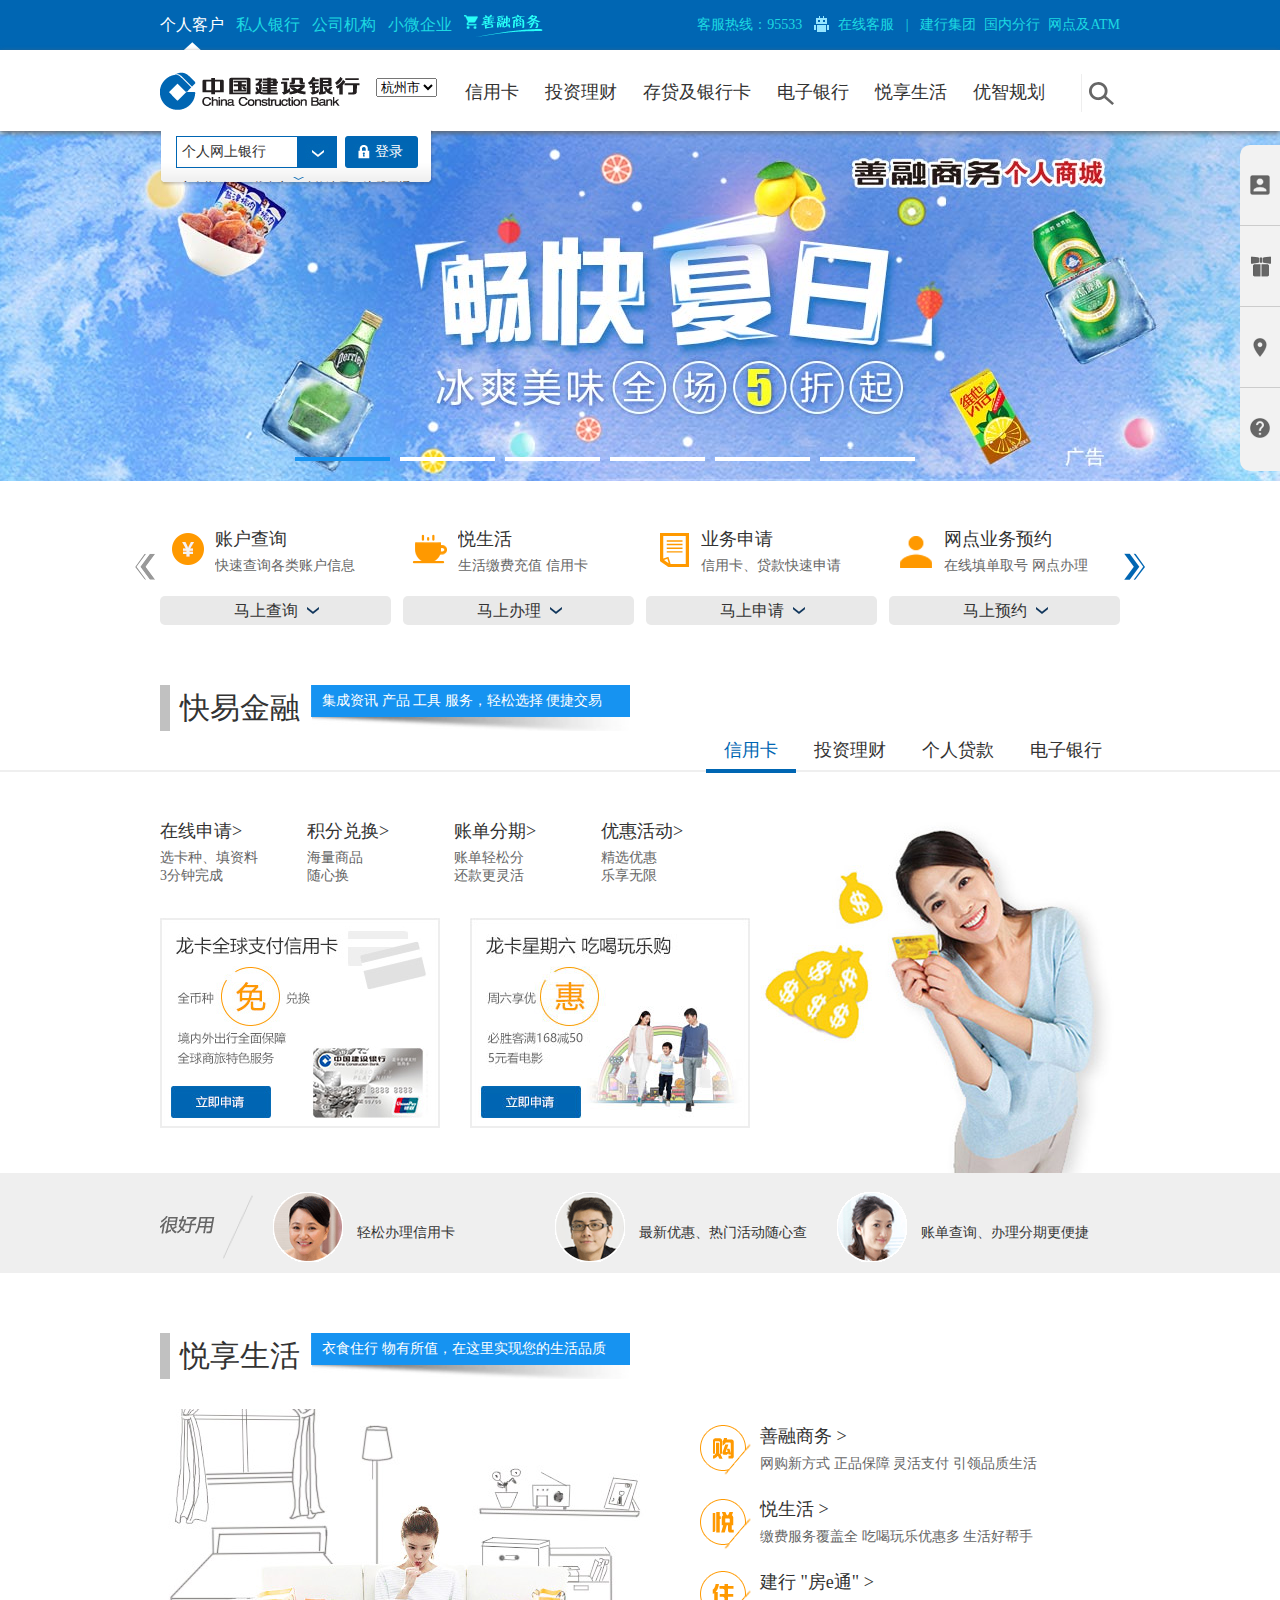
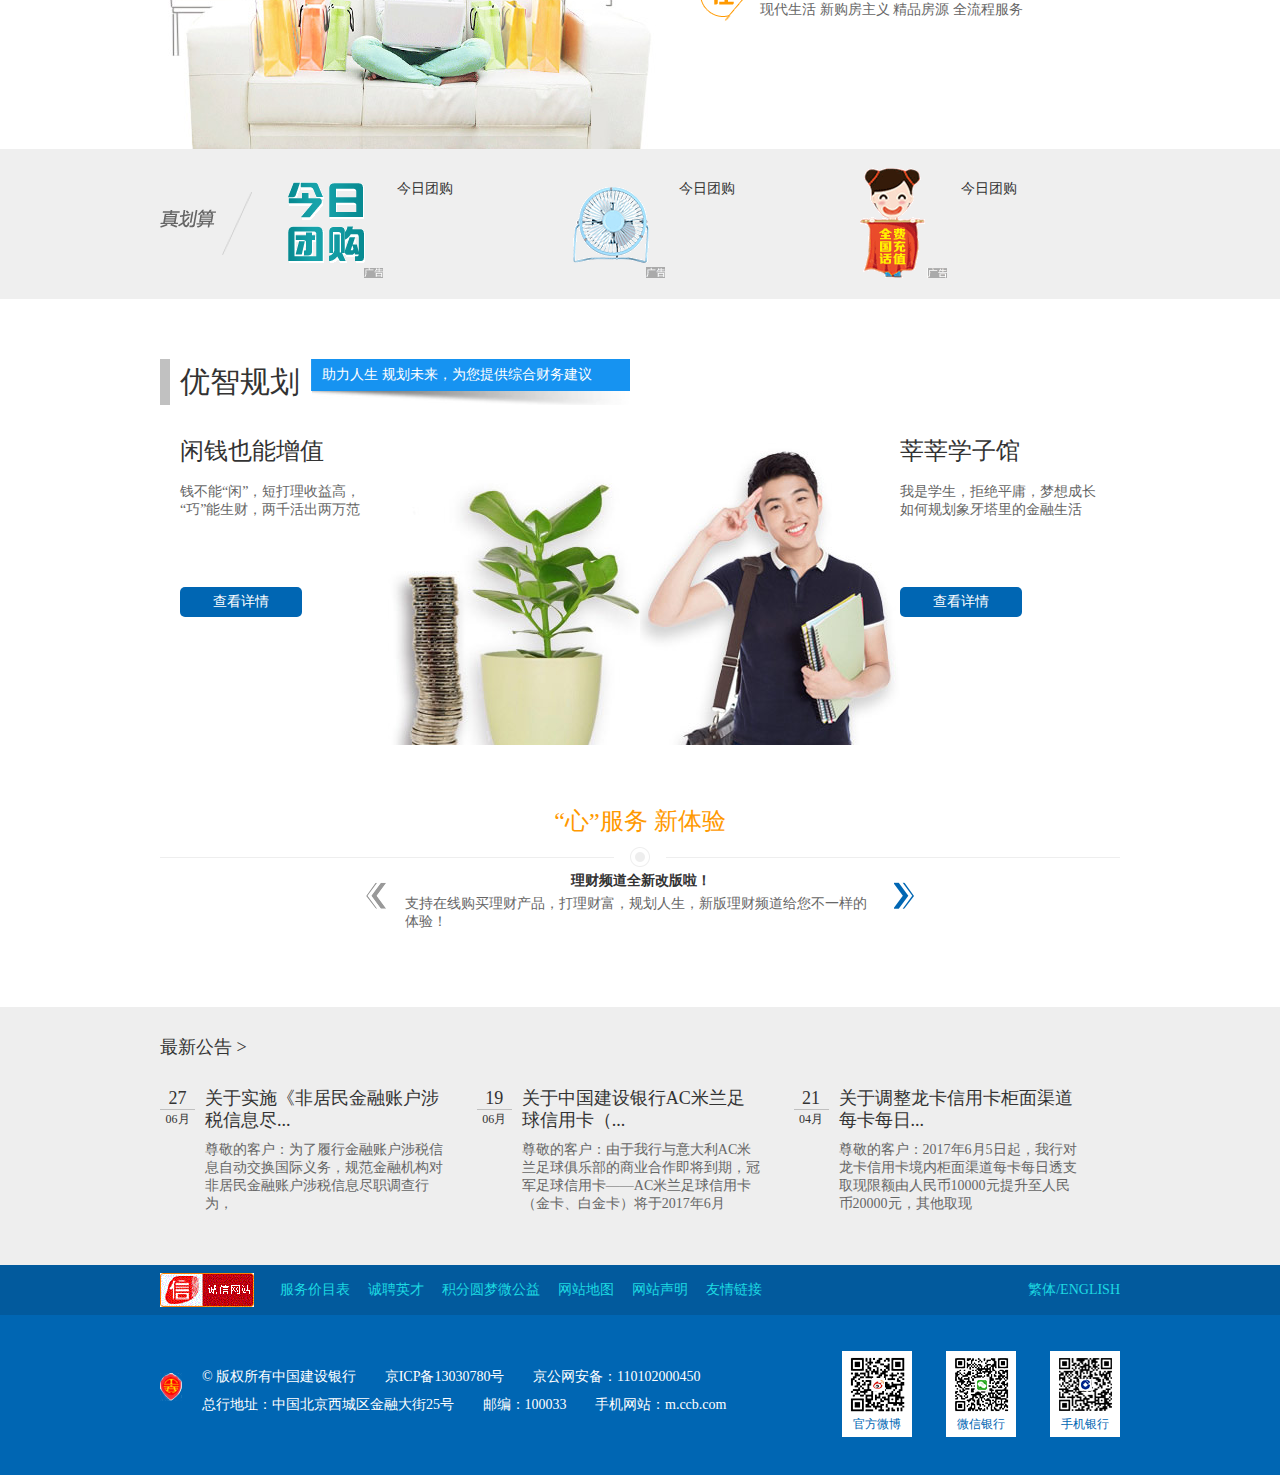
<file: index.html>
<!DOCTYPE HTML>
<html>
<head>
<meta http-equiv="Content-Type" content="text/html; charset=utf-8">
<title>欢迎访问中国建设银行网站</title>
<link href="style.css" type="text/css" rel="stylesheet">
<link href="image/favid.ico"  rel="icon">
</head>

<body>
<div class="header-top">
	<div class="top-center">
    	<div class="top-left">
        	<ul>
            	<li class="person">
                    <a>
                    	个人客户
                    </a>
                </li>
                <li>私人银行</li>
                <li>公司机构</li>
                <li>小微企业</li>
                <li class="shangwu">
                	<img src="image/sr_icon.png">
                	<div class="more">
                    	<a>个人商城</a>
                        <a>企业商城</a>
                    </div>
                </li>
            </ul>
        </div>
        <div class="top-right">
        	<ul>
            	<li style="padding:0 4px;">客服热线：95533</li>
                <li>
                	<img src="image/zx_icon.png">
                    <a>在线客服</a>
                </li>
                <li style="padding:0 4px;">|</li>
                <li><a>建行集团</a></li>
                <li><a>国内分行</a></li>
                <li><a>网点及ATM</a></li>
            </ul>
        </div>
    </div>
</div>

<div class="header-nav">
	<div class="nav-center">
    	<div class="logo"></div>
        <div class="choose">
        	<select>
            	<option>杭州市</option>
                <option>宁波市</option>
                <option>温州市</option>
                <option>丽水市</option>
                <option>绍兴市</option>
                <option>金华市</option>
            </select>
        </div>
        <div class="nav">
        	<ul>
            	<li class="c1">
                	<a class="tit">信用卡</a>
                	<div class="more-nav">
                    	<div class="more-box">
                        	<div class="left">
                            	<div class="top">
                                	<ul>
                                    	<li>
                                        	<img src="image/m1.png">
                                            <p>业务办理</p>
                                        </li>
                                        <li>
                                        	<img src="image/m2.png" style="margin-top:7px;">
                                            <p>人气产品</p>
                                        </li>
                                        <li style="width:108px;">
                                        	<img src="image/m3.png">
                                            <p>热门推荐</p>
                                        </li>
                                    </ul>
                                </div>
                                <div class="title">
                                	<a>信用卡 ></a>
                                </div>
                                <div class="box1">
                                	<p><a>信用卡申请</a><a>办卡进度查询</a></p>
                                    <p><a>在线开卡<span><img src="image/hot.png"></span></a><a>积分商城<span><img src="image/hot.png"></span></a></p>
                                    <p><a>账单查询</a><a>分期理财</a></p>
                                    <p><a>额度调整</a><a>在线挂失</a></p>
                                </div>
                                <div class="box2">
                                	<p><a>龙卡热购卡<span><img src="image/hot.png"></span></a><a>全球支付信用卡</a></p>
                                    <p><a>欧洲旅行信用卡</a><a>EMV信用卡<span><img src="image/new.png"></span></a></p>
                                    <p><a>日本旅行信用卡</a><a>更多</a></p>
                                </div>
                                <div class="box3">
                                	<p><a>龙卡星期六<span><img src="image/new.png"></span></a></p>
                                    <p><a>家庭挚爱 月...</a></p>
                                    <p><a>海底捞200减60</a></p>
                                    <p><a>更多特惠活动</a></p>
                                </div>
                                <div class="clear"></div>
                            </div>
                            <div class="right">
                            	<img src="image/nav1.jpg">
                            </div>
                            <div class="clear"></div>
                            <div class="bottom">
                            	<ul>
                                	<li>
                                    	<img src="image/b1.png">
                                        <a>信用卡章程</a>
                                    </li>
                                    <li>
                                    	<img src="image/b2.png">
                                        <a>还款方式</a>
                                    </li>
                                    <li>
                                    	<img src="image/b3.png">
                                        <a>常见问题</a>
                                    </li>
                                    <li>
                                    	<img src="image/b4.png">
                                        <a>收费标准 </a>
                                    </li>
                                </ul>
                            </div>
                        </div>
                    </div>
                </li>
                <li class="c1">
                	<a class="tit">投资理财</a>
                    <div class="more-nav">
                    	<div class="more-box">
                        	<div class="left">
                            	<div class="top">
                                	<ul>
                                    	<li>
                                        	<img src="image/m1.png">
                                            <p>业务办理</p>
                                        </li>
                                        <li>
                                        	<img src="image/m2.png" style="margin-top:7px;">
                                            <p>人气产品</p>
                                        </li>
                                        <li style="width:108px;">
                                        	<img src="image/m3.png">
                                            <p>热门推荐</p>
                                        </li>
                                    </ul>
                                </div>
                                <div class="title">
                                	<a>投资理财 ></a>
                                </div>
                                <div class="box1">
                                	<p><a>信用卡申请</a><a>办卡进度查询</a></p>
                                    <p><a>在线开卡<span><img src="image/hot.png"></span></a><a>积分商城<span><img src="image/hot.png"></span></a></p>
                                    <p><a>账单查询</a><a>分期理财</a></p>
                                    <p><a>额度调整</a><a>在线挂失</a></p>
                                </div>
                                <div class="box2">
                                	<p><a>龙卡热购卡<span><img src="image/hot.png"></span></a><a>全球支付信用卡</a></p>
                                    <p><a>欧洲旅行信用卡</a><a>EMV信用卡<span><img src="image/new.png"></span></a></p>
                                    <p><a>日本旅行信用卡</a><a>更多</a></p>
                                </div>
                                <div class="box3">
                                	<p><a>龙卡星期六<span><img src="image/new.png"></span></a></p>
                                    <p><a>家庭挚爱 月...</a></p>
                                    <p><a>海底捞200减60</a></p>
                                    <p><a>更多特惠活动</a></p>
                                </div>
                                <div class="clear"></div>
                            </div>
                            <div class="right">
                            	<img src="image/nav2.jpg">
                            </div>
                            <div class="clear"></div>
                            <div class="bottom">
                            	<ul>
                                	<li>
                                    	<img src="image/b1.png">
                                        <a>信用卡章程</a>
                                    </li>
                                    <li>
                                    	<img src="image/b2.png">
                                        <a>还款方式</a>
                                    </li>
                                    <li>
                                    	<img src="image/b3.png">
                                        <a>常见问题</a>
                                    </li>
                                    <li>
                                    	<img src="image/b4.png">
                                        <a>收费标准 </a>
                                    </li>
                                </ul>
                            </div>
                        </div>
                    </div>
                </li>
                <li class="c1">
                	<a class="tit">存贷及银行卡</a>
                    <div class="more-nav">
                    	<div class="more-box">
                        	<div class="left">
                            	<div class="top">
                                	<ul>
                                    	<li>
                                        	<img src="image/m1.png">
                                            <p>业务办理</p>
                                        </li>
                                        <li>
                                        	<img src="image/m2.png" style="margin-top:7px;">
                                            <p>人气产品</p>
                                        </li>
                                        <li style="width:108px;">
                                        	<img src="image/m3.png">
                                            <p>热门推荐</p>
                                        </li>
                                    </ul>
                                </div>
                                <div class="title">
                                	<a>存贷及银行卡 ></a>
                                </div>
                                <div class="box1">
                                	<p><a>信用卡申请</a><a>办卡进度查询</a></p>
                                    <p><a>在线开卡<span><img src="image/hot.png"></span></a><a>积分商城<span><img src="image/hot.png"></span></a></p>
                                    <p><a>账单查询</a><a>分期理财</a></p>
                                    <p><a>额度调整</a><a>在线挂失</a></p>
                                </div>
                                <div class="box2">
                                	<p><a>龙卡热购卡<span><img src="image/hot.png"></span></a><a>全球支付信用卡</a></p>
                                    <p><a>欧洲旅行信用卡</a><a>EMV信用卡<span><img src="image/new.png"></span></a></p>
                                    <p><a>日本旅行信用卡</a><a>更多</a></p>
                                </div>
                                <div class="box3">
                                	<p><a>龙卡星期六<span><img src="image/new.png"></span></a></p>
                                    <p><a>家庭挚爱 月...</a></p>
                                    <p><a>海底捞200减60</a></p>
                                    <p><a>更多特惠活动</a></p>
                                </div>
                                <div class="clear"></div>
                            </div>
                            <div class="right">
                            	<img src="image/nav3.jpg">
                            </div>
                            <div class="clear"></div>
                            <div class="bottom">
                            	<ul>
                                	<li>
                                    	<img src="image/b1.png">
                                        <a>信用卡章程</a>
                                    </li>
                                    <li>
                                    	<img src="image/b2.png">
                                        <a>还款方式</a>
                                    </li>
                                    <li>
                                    	<img src="image/b3.png">
                                        <a>常见问题</a>
                                    </li>
                                    <li>
                                    	<img src="image/b4.png">
                                        <a>收费标准 </a>
                                    </li>
                                </ul>
                            </div>
                        </div>
                    </div>
                </li>
                <li class="c1">
                	<a class="tit">电子银行</a>
                    <div class="more-nav">
                    	<div class="more-box">
                        	<div class="left">
                            	<div class="top">
                                	<ul>
                                    	<li>
                                        	<img src="image/m1.png">
                                            <p>业务办理</p>
                                        </li>
                                        <li>
                                        	<img src="image/m2.png" style="margin-top:7px;">
                                            <p>人气产品</p>
                                        </li>
                                        <li style="width:108px;">
                                        	<img src="image/m3.png">
                                            <p>热门推荐</p>
                                        </li>
                                    </ul>
                                </div>
                                <div class="title">
                                	<a>电子银行 ></a>
                                </div>
                                <div class="box1">
                                	<p><a>信用卡申请</a><a>办卡进度查询</a></p>
                                    <p><a>在线开卡<span><img src="image/hot.png"></span></a><a>积分商城<span><img src="image/hot.png"></span></a></p>
                                    <p><a>账单查询</a><a>分期理财</a></p>
                                    <p><a>额度调整</a><a>在线挂失</a></p>
                                </div>
                                <div class="box2">
                                	<p><a>龙卡热购卡<span><img src="image/hot.png"></span></a><a>全球支付信用卡</a></p>
                                    <p><a>欧洲旅行信用卡</a><a>EMV信用卡<span><img src="image/new.png"></span></a></p>
                                    <p><a>日本旅行信用卡</a><a>更多</a></p>
                                </div>
                                <div class="box3">
                                	<p><a>龙卡星期六<span><img src="image/new.png"></span></a></p>
                                    <p><a>家庭挚爱 月...</a></p>
                                    <p><a>海底捞200减60</a></p>
                                    <p><a>更多特惠活动</a></p>
                                </div>
                                <div class="clear"></div>
                            </div>
                            <div class="right">
                            	<img src="image/nav4.jpg">
                            </div>
                            <div class="clear"></div>
                            <div class="bottom">
                            	<ul>
                                	<li>
                                    	<img src="image/b1.png">
                                        <a>信用卡章程</a>
                                    </li>
                                    <li>
                                    	<img src="image/b2.png">
                                        <a>还款方式</a>
                                    </li>
                                    <li>
                                    	<img src="image/b3.png">
                                        <a>常见问题</a>
                                    </li>
                                    <li>
                                    	<img src="image/b4.png">
                                        <a>收费标准 </a>
                                    </li>
                                </ul>
                            </div>
                        </div>
                    </div>
                </li>
                <li class="c1">
                	<a class="tit">悦享生活</a>
                    <div class="more-nav">
                    	<div class="more-box">
                        	<div class="left">
                            	<div class="top">
                                	<ul>
                                    	<li>
                                        	<img src="image/m1.png">
                                            <p>业务办理</p>
                                        </li>
                                        <li>
                                        	<img src="image/m2.png" style="margin-top:7px;">
                                            <p>人气产品</p>
                                        </li>
                                        <li style="width:108px;">
                                        	<img src="image/m3.png">
                                            <p>热门推荐</p>
                                        </li>
                                    </ul>
                                </div>
                                <div class="title">
                                	<a>悦享生活 ></a>
                                </div>
                                <div class="box1">
                                	<p><a>信用卡申请</a><a>办卡进度查询</a></p>
                                    <p><a>在线开卡<span><img src="image/hot.png"></span></a><a>积分商城<span><img src="image/hot.png"></span></a></p>
                                    <p><a>账单查询</a><a>分期理财</a></p>
                                    <p><a>额度调整</a><a>在线挂失</a></p>
                                </div>
                                <div class="box2">
                                	<p><a>龙卡热购卡<span><img src="image/hot.png"></span></a><a>全球支付信用卡</a></p>
                                    <p><a>欧洲旅行信用卡</a><a>EMV信用卡<span><img src="image/new.png"></span></a></p>
                                    <p><a>日本旅行信用卡</a><a>更多</a></p>
                                </div>
                                <div class="box3">
                                	<p><a>龙卡星期六<span><img src="image/new.png"></span></a></p>
                                    <p><a>家庭挚爱 月...</a></p>
                                    <p><a>海底捞200减60</a></p>
                                    <p><a>更多特惠活动</a></p>
                                </div>
                                <div class="clear"></div>
                            </div>
                            <div class="right">
                            	<img src="image/nav5.jpg">
                            </div>
                            <div class="clear"></div>
                            <div class="bottom">
                            	<ul>
                                	<li>
                                    	<img src="image/b1.png">
                                        <a>信用卡章程</a>
                                    </li>
                                    <li>
                                    	<img src="image/b2.png">
                                        <a>还款方式</a>
                                    </li>
                                    <li>
                                    	<img src="image/b3.png">
                                        <a>常见问题</a>
                                    </li>
                                    <li>
                                    	<img src="image/b4.png">
                                        <a>收费标准 </a>
                                    </li>
                                </ul>
                            </div>
                        </div>
                    </div>
                </li>
                <li class="c1">
                	<a class="tit">优智规划</a>
                    <div class="more-nav">
                    	<div class="more-box">
                        	<div class="left">
                            	<div class="top">
                                	<ul>
                                    	<li>
                                        	<img src="image/m1.png">
                                            <p>业务办理</p>
                                        </li>
                                        <li>
                                        	<img src="image/m2.png" style="margin-top:7px;">
                                            <p>人气产品</p>
                                        </li>
                                        <li style="width:108px;">
                                        	<img src="image/m3.png">
                                            <p>热门推荐</p>
                                        </li>
                                    </ul>
                                </div>
                                <div class="title">
                                	<a>优智规划 ></a>
                                </div>
                                <div class="box1">
                                	<p><a>信用卡申请</a><a>办卡进度查询</a></p>
                                    <p><a>在线开卡<span><img src="image/hot.png"></span></a><a>积分商城<span><img src="image/hot.png"></span></a></p>
                                    <p><a>账单查询</a><a>分期理财</a></p>
                                    <p><a>额度调整</a><a>在线挂失</a></p>
                                </div>
                                <div class="box2">
                                	<p><a>龙卡热购卡<span><img src="image/hot.png"></span></a><a>全球支付信用卡</a></p>
                                    <p><a>欧洲旅行信用卡</a><a>EMV信用卡<span><img src="image/new.png"></span></a></p>
                                    <p><a>日本旅行信用卡</a><a>更多</a></p>
                                </div>
                                <div class="box3">
                                	<p><a>龙卡星期六<span><img src="image/new.png"></span></a></p>
                                    <p><a>家庭挚爱 月...</a></p>
                                    <p><a>海底捞200减60</a></p>
                                    <p><a>更多特惠活动</a></p>
                                </div>
                                <div class="clear"></div>
                            </div>
                            <div class="right">
                            	<img src="image/nav6.jpg">
                            </div>
                            <div class="clear"></div>
                            <div class="bottom">
                            	<ul>
                                	<li>
                                    	<img src="image/b1.png">
                                        <a>信用卡章程</a>
                                    </li>
                                    <li>
                                    	<img src="image/b2.png">
                                        <a>还款方式</a>
                                    </li>
                                    <li>
                                    	<img src="image/b3.png">
                                        <a>常见问题</a>
                                    </li>
                                    <li>
                                    	<img src="image/b4.png">
                                        <a>收费标准 </a>
                                    </li>
                                </ul>
                            </div>
                        </div>
                    </div>
                </li>
            </ul>
        </div>
        <div class="search"></div>
        <div class="end" id="end">
        	<div class="select" id="select">
            	<span id="bian">个人网上银行</span>
                <div class="box" id="box">
                	<ul>
                    	<li class="c1" id="c1">个人网上银行</li>
                        <li class="c2" id="c2">商户服务平台</li>
                        <li class="c3" id="c3">网站</li>
                        <li class="c4" id="c4">善融商务</li>
                    </ul>
                </div>
            </div>
            <div class="login">登录</div>
            <div class="border" id="border">
                <div class="more" id="more" style="width:270px;height:59px;">
                    <div class="top" id="more-top">
                        <a>安全指引</a>
                        <a>下载中心</a>
                        <a>功能演示</a>
                        <a style="padding:0;">注册开通</a>
                    </div>
                    <div class="bottom" id="more-bottom">
                        <ul>
                            <li>
                                <a>进入我的.com</a>
                            </li>
                            <li style="padding-left:48px; width:50px;">
                                <a>善融商务</a>
                            </li>
                        </ul>
                    </div>
                </div>
           </div>
        </div>
    </div>
</div>

<div class="header-move" id="header-move" style="height:0px; transition: linear 0.5s; overflow:hidden;">
	<div class="move-center">
    	<div class="logo"></div>
        <div class="nav">
        	<ul>
            	<li class="c1">
                	<a class="tit">信用卡</a>
                	<div class="more-nav" id="more-nav1" style="display:none;">
                    	<div class="more-box">
                        	<div class="left">
                            	<div class="top">
                                	<ul>
                                    	<li>
                                        	<img src="image/m1.png">
                                            <p>业务办理</p>
                                        </li>
                                        <li>
                                        	<img src="image/m2.png" style="margin-top:7px;">
                                            <p>人气产品</p>
                                        </li>
                                        <li style="width:108px;">
                                        	<img src="image/m3.png">
                                            <p>热门推荐</p>
                                        </li>
                                    </ul>
                                </div>
                                <div class="title">
                                	<a>信用卡 ></a>
                                </div>
                                <div class="box1">
                                	<p><a>信用卡申请</a><a>办卡进度查询</a></p>
                                    <p><a>在线开卡<span><img src="image/hot.png"></span></a><a>积分商城<span><img src="image/hot.png"></span></a></p>
                                    <p><a>账单查询</a><a>分期理财</a></p>
                                    <p><a>额度调整</a><a>在线挂失</a></p>
                                </div>
                                <div class="box2">
                                	<p><a>龙卡热购卡<span><img src="image/hot.png"></span></a><a>全球支付信用卡</a></p>
                                    <p><a>欧洲旅行信用卡</a><a>EMV信用卡<span><img src="image/new.png"></span></a></p>
                                    <p><a>日本旅行信用卡</a><a>更多</a></p>
                                </div>
                                <div class="box3">
                                	<p><a>龙卡星期六<span><img src="image/new.png"></span></a></p>
                                    <p><a>家庭挚爱 月...</a></p>
                                    <p><a>海底捞200减60</a></p>
                                    <p><a>更多特惠活动</a></p>
                                </div>
                                <div class="clear"></div>
                            </div>
                            <div class="right">
                            	<img src="image/nav1.jpg">
                            </div>
                            <div class="clear"></div>
                            <div class="bottom">
                            	<ul>
                                	<li>
                                    	<img src="image/b1.png">
                                        <a>信用卡章程</a>
                                    </li>
                                    <li>
                                    	<img src="image/b2.png">
                                        <a>还款方式</a>
                                    </li>
                                    <li>
                                    	<img src="image/b3.png">
                                        <a>常见问题</a>
                                    </li>
                                    <li>
                                    	<img src="image/b4.png">
                                        <a>收费标准 </a>
                                    </li>
                                </ul>
                            </div>
                        </div>
                    </div>
                </li>
                <li class="c1">
                	<a class="tit">投资理财</a>
                    <div class="more-nav" id="more-nav2" style="display:none;">
                    	<div class="more-box">
                        	<div class="left">
                            	<div class="top">
                                	<ul>
                                    	<li>
                                        	<img src="image/m1.png">
                                            <p>业务办理</p>
                                        </li>
                                        <li>
                                        	<img src="image/m2.png" style="margin-top:7px;">
                                            <p>人气产品</p>
                                        </li>
                                        <li style="width:108px;">
                                        	<img src="image/m3.png">
                                            <p>热门推荐</p>
                                        </li>
                                    </ul>
                                </div>
                                <div class="title">
                                	<a>信用卡 ></a>
                                </div>
                                <div class="box1">
                                	<p><a>信用卡申请</a><a>办卡进度查询</a></p>
                                    <p><a>在线开卡<span><img src="image/hot.png"></span></a><a>积分商城<span><img src="image/hot.png"></span></a></p>
                                    <p><a>账单查询</a><a>分期理财</a></p>
                                    <p><a>额度调整</a><a>在线挂失</a></p>
                                </div>
                                <div class="box2">
                                	<p><a>龙卡热购卡<span><img src="image/hot.png"></span></a><a>全球支付信用卡</a></p>
                                    <p><a>欧洲旅行信用卡</a><a>EMV信用卡<span><img src="image/new.png"></span></a></p>
                                    <p><a>日本旅行信用卡</a><a>更多</a></p>
                                </div>
                                <div class="box3">
                                	<p><a>龙卡星期六<span><img src="image/new.png"></span></a></p>
                                    <p><a>家庭挚爱 月...</a></p>
                                    <p><a>海底捞200减60</a></p>
                                    <p><a>更多特惠活动</a></p>
                                </div>
                                <div class="clear"></div>
                            </div>
                            <div class="right">
                            	<img src="image/nav2.jpg">
                            </div>
                            <div class="clear"></div>
                            <div class="bottom">
                            	<ul>
                                	<li>
                                    	<img src="image/b1.png">
                                        <a>信用卡章程</a>
                                    </li>
                                    <li>
                                    	<img src="image/b2.png">
                                        <a>还款方式</a>
                                    </li>
                                    <li>
                                    	<img src="image/b3.png">
                                        <a>常见问题</a>
                                    </li>
                                    <li>
                                    	<img src="image/b4.png">
                                        <a>收费标准 </a>
                                    </li>
                                </ul>
                            </div>
                        </div>
                    </div>
                </li>
                <li class="c1">
                	<a class="tit">存贷及银行卡</a>
                    <div class="more-nav" id="more-nav3" style="display:none;">
                    	<div class="more-box">
                        	<div class="left">
                            	<div class="top">
                                	<ul>
                                    	<li>
                                        	<img src="image/m1.png">
                                            <p>业务办理</p>
                                        </li>
                                        <li>
                                        	<img src="image/m2.png" style="margin-top:7px;">
                                            <p>人气产品</p>
                                        </li>
                                        <li style="width:108px;">
                                        	<img src="image/m3.png">
                                            <p>热门推荐</p>
                                        </li>
                                    </ul>
                                </div>
                                <div class="title">
                                	<a>信用卡 ></a>
                                </div>
                                <div class="box1">
                                	<p><a>信用卡申请</a><a>办卡进度查询</a></p>
                                    <p><a>在线开卡<span><img src="image/hot.png"></span></a><a>积分商城<span><img src="image/hot.png"></span></a></p>
                                    <p><a>账单查询</a><a>分期理财</a></p>
                                    <p><a>额度调整</a><a>在线挂失</a></p>
                                </div>
                                <div class="box2">
                                	<p><a>龙卡热购卡<span><img src="image/hot.png"></span></a><a>全球支付信用卡</a></p>
                                    <p><a>欧洲旅行信用卡</a><a>EMV信用卡<span><img src="image/new.png"></span></a></p>
                                    <p><a>日本旅行信用卡</a><a>更多</a></p>
                                </div>
                                <div class="box3">
                                	<p><a>龙卡星期六<span><img src="image/new.png"></span></a></p>
                                    <p><a>家庭挚爱 月...</a></p>
                                    <p><a>海底捞200减60</a></p>
                                    <p><a>更多特惠活动</a></p>
                                </div>
                                <div class="clear"></div>
                            </div>
                            <div class="right">
                            	<img src="image/nav3.jpg">
                            </div>
                            <div class="clear"></div>
                            <div class="bottom">
                            	<ul>
                                	<li>
                                    	<img src="image/b1.png">
                                        <a>信用卡章程</a>
                                    </li>
                                    <li>
                                    	<img src="image/b2.png">
                                        <a>还款方式</a>
                                    </li>
                                    <li>
                                    	<img src="image/b3.png">
                                        <a>常见问题</a>
                                    </li>
                                    <li>
                                    	<img src="image/b4.png">
                                        <a>收费标准 </a>
                                    </li>
                                </ul>
                            </div>
                        </div>
                    </div>
                </li>
                <li class="c1">
                	<a class="tit">电子银行</a>
                    <div class="more-nav" id="more-nav4" style="display:none;">
                    	<div class="more-box">
                        	<div class="left">
                            	<div class="top">
                                	<ul>
                                    	<li>
                                        	<img src="image/m1.png">
                                            <p>业务办理</p>
                                        </li>
                                        <li>
                                        	<img src="image/m2.png" style="margin-top:7px;">
                                            <p>人气产品</p>
                                        </li>
                                        <li style="width:108px;">
                                        	<img src="image/m3.png">
                                            <p>热门推荐</p>
                                        </li>
                                    </ul>
                                </div>
                                <div class="title">
                                	<a>信用卡 ></a>
                                </div>
                                <div class="box1">
                                	<p><a>信用卡申请</a><a>办卡进度查询</a></p>
                                    <p><a>在线开卡<span><img src="image/hot.png"></span></a><a>积分商城<span><img src="image/hot.png"></span></a></p>
                                    <p><a>账单查询</a><a>分期理财</a></p>
                                    <p><a>额度调整</a><a>在线挂失</a></p>
                                </div>
                                <div class="box2">
                                	<p><a>龙卡热购卡<span><img src="image/hot.png"></span></a><a>全球支付信用卡</a></p>
                                    <p><a>欧洲旅行信用卡</a><a>EMV信用卡<span><img src="image/new.png"></span></a></p>
                                    <p><a>日本旅行信用卡</a><a>更多</a></p>
                                </div>
                                <div class="box3">
                                	<p><a>龙卡星期六<span><img src="image/new.png"></span></a></p>
                                    <p><a>家庭挚爱 月...</a></p>
                                    <p><a>海底捞200减60</a></p>
                                    <p><a>更多特惠活动</a></p>
                                </div>
                                <div class="clear"></div>
                            </div>
                            <div class="right">
                            	<img src="image/nav4.jpg">
                            </div>
                            <div class="clear"></div>
                            <div class="bottom">
                            	<ul>
                                	<li>
                                    	<img src="image/b1.png">
                                        <a>信用卡章程</a>
                                    </li>
                                    <li>
                                    	<img src="image/b2.png">
                                        <a>还款方式</a>
                                    </li>
                                    <li>
                                    	<img src="image/b3.png">
                                        <a>常见问题</a>
                                    </li>
                                    <li>
                                    	<img src="image/b4.png">
                                        <a>收费标准 </a>
                                    </li>
                                </ul>
                            </div>
                        </div>
                    </div>
                </li>
                <li class="c1">
                	<a class="tit">悦享生活</a>
                    <div class="more-nav" id="more-nav5" style="display:none;">
                    	<div class="more-box">
                        	<div class="left">
                            	<div class="top">
                                	<ul>
                                    	<li>
                                        	<img src="image/m1.png">
                                            <p>业务办理</p>
                                        </li>
                                        <li>
                                        	<img src="image/m2.png" style="margin-top:7px;">
                                            <p>人气产品</p>
                                        </li>
                                        <li style="width:108px;">
                                        	<img src="image/m3.png">
                                            <p>热门推荐</p>
                                        </li>
                                    </ul>
                                </div>
                                <div class="title">
                                	<a>信用卡 ></a>
                                </div>
                                <div class="box1">
                                	<p><a>信用卡申请</a><a>办卡进度查询</a></p>
                                    <p><a>在线开卡<span><img src="image/hot.png"></span></a><a>积分商城<span><img src="image/hot.png"></span></a></p>
                                    <p><a>账单查询</a><a>分期理财</a></p>
                                    <p><a>额度调整</a><a>在线挂失</a></p>
                                </div>
                                <div class="box2">
                                	<p><a>龙卡热购卡<span><img src="image/hot.png"></span></a><a>全球支付信用卡</a></p>
                                    <p><a>欧洲旅行信用卡</a><a>EMV信用卡<span><img src="image/new.png"></span></a></p>
                                    <p><a>日本旅行信用卡</a><a>更多</a></p>
                                </div>
                                <div class="box3">
                                	<p><a>龙卡星期六<span><img src="image/new.png"></span></a></p>
                                    <p><a>家庭挚爱 月...</a></p>
                                    <p><a>海底捞200减60</a></p>
                                    <p><a>更多特惠活动</a></p>
                                </div>
                                <div class="clear"></div>
                            </div>
                            <div class="right">
                            	<img src="image/nav5.jpg">
                            </div>
                            <div class="clear"></div>
                            <div class="bottom">
                            	<ul>
                                	<li>
                                    	<img src="image/b1.png">
                                        <a>信用卡章程</a>
                                    </li>
                                    <li>
                                    	<img src="image/b2.png">
                                        <a>还款方式</a>
                                    </li>
                                    <li>
                                    	<img src="image/b3.png">
                                        <a>常见问题</a>
                                    </li>
                                    <li>
                                    	<img src="image/b4.png">
                                        <a>收费标准 </a>
                                    </li>
                                </ul>
                            </div>
                        </div>
                    </div>
                </li>
                <li class="c1">
                	<a class="tit">优智规划</a>
                    <div class="more-nav" id="more-nav6" style="display:none;">
                    	<div class="more-box">
                        	<div class="left">
                            	<div class="top">
                                	<ul>
                                    	<li>
                                        	<img src="image/m1.png">
                                            <p>业务办理</p>
                                        </li>
                                        <li>
                                        	<img src="image/m2.png" style="margin-top:7px;">
                                            <p>人气产品</p>
                                        </li>
                                        <li style="width:108px;">
                                        	<img src="image/m3.png">
                                            <p>热门推荐</p>
                                        </li>
                                    </ul>
                                </div>
                                <div class="title">
                                	<a>信用卡 ></a>
                                </div>
                                <div class="box1">
                                	<p><a>信用卡申请</a><a>办卡进度查询</a></p>
                                    <p><a>在线开卡<span><img src="image/hot.png"></span></a><a>积分商城<span><img src="image/hot.png"></span></a></p>
                                    <p><a>账单查询</a><a>分期理财</a></p>
                                    <p><a>额度调整</a><a>在线挂失</a></p>
                                </div>
                                <div class="box2">
                                	<p><a>龙卡热购卡<span><img src="image/hot.png"></span></a><a>全球支付信用卡</a></p>
                                    <p><a>欧洲旅行信用卡</a><a>EMV信用卡<span><img src="image/new.png"></span></a></p>
                                    <p><a>日本旅行信用卡</a><a>更多</a></p>
                                </div>
                                <div class="box3">
                                	<p><a>龙卡星期六<span><img src="image/new.png"></span></a></p>
                                    <p><a>家庭挚爱 月...</a></p>
                                    <p><a>海底捞200减60</a></p>
                                    <p><a>更多特惠活动</a></p>
                                </div>
                                <div class="clear"></div>
                            </div>
                            <div class="right">
                            	<img src="image/nav6.jpg">
                            </div>
                            <div class="clear"></div>
                            <div class="bottom">
                            	<ul>
                                	<li>
                                    	<img src="image/b1.png">
                                        <a>信用卡章程</a>
                                    </li>
                                    <li>
                                    	<img src="image/b2.png">
                                        <a>还款方式</a>
                                    </li>
                                    <li>
                                    	<img src="image/b3.png">
                                        <a>常见问题</a>
                                    </li>
                                    <li>
                                    	<img src="image/b4.png">
                                        <a>收费标准 </a>
                                    </li>
                                </ul>
                            </div>
                        </div>
                    </div>
                </li>
            </ul>
        </div>
        <div class="search"></div>
    </div>
</div>

<div class="banner">
	<div class="img">
    	<a></a>
    </div>
	<div class="tiao">
    	<ul>
        	<li style="background:#1693f1"></li>
            <li class="c1"></li>
            <li class="c1"></li>
            <li class="c1"></li>
            <li class="c1"></li>
            <li class="c1"></li>
        </ul>
    </div>
</div>

<div class="right-move">
	<ul>
    	<li class="c1">我的.com</li>
        <li class="c2">优惠直通</li>
        <li class="c3">分行推荐</li>
        <li class="c4">快速帮助</li>
    </ul>
</div>

<div class="index">
	<div class="scroll-left">
    	<a onClick="yidongleft()" style="background:url(image/btn_left.png) no-repeat;" id="scroll-left"></a>
    </div>
    <div class="scroll-right">
    	<a onClick="yidongright()" style=" background:url(image/icon_right1.png) no-repeat;" id="scroll-right"></a>
    </div>
    <div class="box">
    	<ul id="yidong" style="left:0; transition:0.8s;">
        	<li>
            	<div class="top">
                	<div class="img">
                    	<img src="image/icon1.png" width="55px" height="55px">
                    </div>
                    <div class="text">
                    	<h2>账户查询</h2>
                        <p>快速查询各类账户信息</p>
                    </div>
                </div>
                <div class="box-btn">马上查询</div>
                <div class="more"></div>
            </li>
            <li>
            	<div class="top">
                	<div class="img">
                    	<img src="image/icon2.png" width="55px" height="55px">
                    </div>
                    <div class="text">
                    	<h2>悦生活</h2>
                        <p>生活缴费充值 信用卡</p>
                    </div>
                </div>
                <div class="box-btn">马上办理</div>
                <div class="more"></div>
            </li>
            <li>
            	<div class="top">
                	<div class="img">
                    	<img src="image/icon3.png" width="55px" height="55px">
                    </div>
                    <div class="text">
                    	<h2>业务申请</h2>
                        <p>信用卡、贷款快速申请</p>
                    </div>
                </div>
                <div class="box-btn">马上申请</div>
                <div class="more"></div>
            </li>
            <li>
            	<div class="top">
                	<div class="img">
                    	<img src="image/icon4.gif" width="55px" height="55px">
                    </div>
                    <div class="text">
                    	<h2>网点业务预约</h2>
                        <p>在线填单取号 网点办理</p>
                    </div>
                </div>
                <div class="box-btn">马上预约</div>
                <div class="more"></div>
            </li>
            <li>
            	<div class="top">
                	<div class="img">
                    	<img src="image/icon5.gif" width="55px" height="55px">
                    </div>
                    <div class="text">
                    	<h2>利率与行情</h2>
                        <p>存贷利率 外汇贵金属行情</p>
                    </div>
                </div>
                <div class="box-btn">快速链接</div>
                <div class="more"></div>
            </li>
            <li>
            	<div class="top">
                	<div class="img">
                    	<img src="image/icon6.png" width="55px" height="55px">
                    </div>
                    <div class="text">
                    	<h2>电子银行开通</h2>
                        <p>金融生活 e路随行</p>
                    </div>
                </div>
                <div class="box-btn">马上开通</div>
                <div class="more"></div>
            </li>
            <li>
            	<div class="top">
                	<div class="img">
                    	<img src="image/icon7.gif" width="55px" height="55px">
                    </div>
                    <div class="text">
                    	<h2>快搜快购</h2>
                        <p>理财产品 基金 保险 一键达</p>
                    </div>
                </div>
                <div class="box-btn">马上查询</div>
                <div class="more"></div>
            </li>
            <li>
            	<div class="top">
                	<div class="img">
                    	<img src="image/icon8.png" width="55px" height="55px">
                    </div>
                    <div class="text">
                    	<h2>常用下载</h2>
                        <p>客户端 E路护航 证书下载</p>
                    </div>
                </div>
                <div class="box-btn">查看更多</div>
                <div class="more"></div>
            </li>
            <li>
            	<div class="top">
                	<div class="img">
                    	<img src="image/icon9.png" width="55px" height="55px">
                    </div>
                    <div class="text">
                    	<h2>电话银行菜单定制</h2>
                        <p>彰显个性 定制电话菜单</p>
                    </div>
                </div>
                <div class="box-btn">马上定制</div>
                <div class="more"></div>
            </li>
            <li>
            	<div class="top">
                	<div class="img">
                    	<img src="image/icon10.png" width="55px" height="55px">
                    </div>
                    <div class="text">
                    	<h2>特约商户</h2>
                        <p>享受综合性商户服务</p>
                    </div>
                </div>
                <div class="box-btn">马上办理</div>
                <div class="more"></div>
            </li>
            
        </ul>
    </div>
</div>

<div class="ky">
	<div class="ky-center">
    	<span>快易金融</span>
        <div class="bg">集成资讯 产品 工具 服务，轻松选择 便捷交易</div>
    </div>
</div>

<div class="nav1">
	<div class="nav1-center">
    	<ul>
        	<li id="b1" style="color: #0066B3;border-bottom: 4px solid #0066b3;" ><a>信用卡</a></li>
            <li id="b2"><a>投资理财</a></li>
            <li id="b3"><a>个人贷款</a></li>
            <li id="b4"><a>电子银行</a></li>
        </ul>
    </div>
</div>

<div class="nav1-content">
	<div class="content1-center" id="content1-center" style="display:block;">
    	<div class="left">
        	<div class="top">
            	<ul>
                	<li>
                    	<h2>在线申请></h2>
                        <p>选卡种、填资料</p>
                        <p>3分钟完成</p>
                    </li>
                    <li>
                    	<h2>积分兑换></h2>
                        <p>海量商品</p>
                        <p>随心换</p>
                    </li>
                    <li>
                    	<h2>账单分期></h2>
                        <p>账单轻松分</p>
                        <p>还款更灵活</p>
                    </li>
                    <li>
                    	<h2>优惠活动></h2>
                        <p>精选优惠</p>
                        <p>乐享无限</p>
                    </li>
                </ul>
            </div>
            <div class="bottom">
            	<div class="bottom-left1"></div>
                <div class="bottom-right1"></div>
            </div>
        </div>
        <div class="right1"></div>
    </div>
    <div class="content1-center" id="content2-center" style="display:none;">
    	<div class="left">
        	<div class="top">
            	<ul>
                	<li>
                    	<h2>理财产品></h2>
                        <p>综合账户管理</p>
                        <p>专业金融服务</p>
                    </li>
                    <li>
                    	<h2>基金></h2>
                        <p>上千只产品</p>
                        <p>助您轻松选择</p>
                    </li>
                    <li>
                    	<h2>保险></h2>
                        <p>为生活添一份保障</p>
                        <p>为理财多一种选择</p>
                    </li>
                    <li>
                    	<h2>外汇投资></h2>
                        <p>实时外汇行情</p>
                        <p>个人外汇买卖</p>
                    </li>
                </ul>
            </div>
            <div class="bottom">
            	<div class="bottom-left2"></div>
                <div class="bottom-right2"></div>
            </div>
        </div>
        <div class="right2"></div>
    </div>
    <div class="content1-center" id="content3-center" style="display:none;">
    	<div class="left">
        	<div class="top">
            	<ul>
                	<li>
                    	<h2>住房贷款></h2>
                        <p>要买房 到建行</p>
                        <p>圆你住房梦</p>
                    </li>
                    <li>
                    	<h2>消费类贷款></h2>
                        <p>买车 装修 旅游 求学</p>
                        <p>生活梦想 早日实现</p>
                    </li>
                    <li>
                    	<h2>经营类贷款></h2>
                        <p>建行助业贷</p>
                        <p>您的事业推进器</p>
                    </li>
                    <li>
                    	<h2>建行"快贷"></h2>
                        <p>在线实时审批</p>
                        <p>贷款快人一步</p>
                    </li>
                </ul>
            </div>
            <div class="bottom">
            	<div class="bottom-left3"></div>
                <div class="bottom-right3"></div>
            </div>
        </div>
        <div class="right3"></div>
    </div>
    <div class="content1-center" id="content4-center" style="display:none;">
    	<div class="left">
        	<div class="top">
            	<ul>
                	<li>
                    	<h2>手机银行></h2>
                        <p>功能丰富、便捷安全</p>
                        <p>7×24小时的随身银行</p>
                    </li>
                    <li>
                    	<h2>网上银行></h2>
                        <p>综合账户管理</p>
                        <p>专业金融服务</p>
                    </li>
                    <li>
                    	<h2>微信银行></h2>
                        <p>查询、缴费、投资理财</p>
                        <p>智能微信客服陪伴您</p>
                    </li>
                    <li>
                    	<h2>电话银行></h2>
                        <p>随时随地号码统一</p>
                        <p>方便快捷功能强大</p>
                    </li>
                </ul>
            </div>
            <div class="bottom">
            	<div class="bottom-left4"></div>
                <div class="bottom-right4"></div>
            </div>
        </div>
        <div class="right4"></div>
    </div>
</div>

<div class="nav1-next">
	<div id="next1-center" class="next1-center" style="display:block">
    	<ul>
        	<li class="first">
            	<img src="image/next1.png">
            </li>
            <li>
            	<img src="image/next2.png" width="70px" width="70px">
                <span>轻松办理信用卡</span>
            </li>
            <li>
            	<img src="image/next3.png" width="70px" width="70px">
                <span>最新优惠、热门活动随心查</span>
            </li>
            <li>
            	<img src="image/next4.png" width="70px" width="70px">
                <span>账单查询、办理分期更便捷</span>
            </li>
        </ul>
    </div>
    <div id="next2-center" class="next1-center" style="display:none">
    	<ul>
        	<li class="first">
            	<img src="image/next1.png">
            </li>
            <li>
            	<img src="image/next5.png" width="70px" width="70px">
                <span>购买理财产品有哪几个步骤？</span>
            </li>
            <li>
            	<img src="image/next6.png" width="70px" width="70px">
                <span>如何为家庭选择保险产品？</span>
            </li>
            <li>
            	<img src="image/next7.png" width="70px" width="70px">
                <span>如何在线购买基金？</span>
            </li>
        </ul>
    </div>
    <div id="next3-center" class="next1-center" style="display:none">
    	<ul>
        	<li class="first">
            	<img src="image/next1.png">
            </li>
            <li>
            	<img src="image/next8.png" width="70px" width="70px">
                <span>"快贷"如何计算利息？</span>
            </li>
            <li>
            	<img src="image/next9.png" width="70px" width="70px">
                <span>申请住房贷款要哪些条件？</span>
            </li>
            <li>
            	<img src="image/next10.png" width="70px" width="70px">
                <span>在线贷款申请流程？</span>
            </li>
        </ul>
    </div>
    <div id="next4-center" class="next1-center" style="display:none">
    	<ul>
        	<li class="first">
            	<img src="image/next1.png">
            </li>
            <li>
            	<img src="image/next11.png" width="70px" width="70px">
                <span>如何挑选适合的电子银行渠道？</span>
            </li>
            <li>
            	<img src="image/next12.png" width="70px" width="70px">
                <span>常用服务比比看？</span>
            </li>
            <li>
            	<img src="image/next13.png" width="70px" width="70px">
                <span>账号支付怎么使用？</span>
            </li>
        </ul>
    </div>
</div>

<div class="yx">
	<div class="yx-center">
    	<span>悦享生活</span>
        <div class="bg">衣食住行 物有所值，在这里实现您的生活品质</div>
    </div>
</div>

<div class="yx-box">
	<div class="left"></div>
    <div class="right">
    	<ul>
        	<li class="b1">
            	<h2>善融商务 ></h2>
                <p>网购新方式 正品保障 灵活支付 引领品质生活</p>
            </li>
            <li class="b2">
            	<h2>悦生活 ></h2>
                <p>缴费服务覆盖全 吃喝玩乐优惠多 生活好帮手</p>
            </li>
            <li class="b3">
            	<h2>建行 "房e通"  ></h2>
                <p>现代生活 新购房主义 精品房源 全流程服务</p>
            </li>
        </ul>
    </div>
</div>

<div class="yx-next">
	<div class="yx-center">
    	<ul>
        	<li class="first">
            	<img src="image/zhs.png">
            </li>
            <li>
            	<img src="image/gg1.png" width="110px" width="110px">
                <span>今日团购</span>
            </li>
            <li>
            	<img src="image/gg2.png" width="110px" width="110px">
                <span>今日团购</span>
            </li>
            <li>
            	<img src="image/gg3.png" width="110px" width="110px">
                <span>今日团购</span>
            </li>
        </ul>
    </div>
</div>

<div class="yz">
	<div class="yz-center">
    	<span>优智规划</span>
        <div class="bg">助力人生 规划未来，为您提供综合财务建议</div>
    </div>
</div>

<div class="yz-box">
	<div class="left">
    	<div class="content">
        	<h2>闲钱也能增值</h2>
            <p>钱不能“闲”，短打理收益高，“巧”能生财，两千活出两万范</p>
            <div class="xq-btn">查看详情</div>
        </div>
        <div class="img"></div>
    </div>
    <div class="right">
    	<div class="img"></div>
    	<div class="content">
        	<h2>莘莘学子馆</h2>
            <p>我是学生，拒绝平庸，梦想成长如何规划象牙塔里的金融生活</p>
            <div class="xq-btn">查看详情</div>
        </div>
    </div>
</div>

<div class="end-index">
	<div class="title">“心”服务 新体验</div>
    <div class="leftbtn" id="leftbtn" style=" background:url(image/arrow.png) -42px 0 no-repeat;" onClick="leftbtn()"></div>
    <div class="rightbtn" id="rightbtn" style="background:url(image/arrow.png) -22px 0 no-repeat;" onClick="rightbtn()"></div>
    <div class="box">
    	<ul style="left:0;" id="yidong1">
        	<li>
            	<h2>理财频道全新改版啦！</h2>
                <p>
				支持在线购买理财产品，打理财富，规划人生，新版理财频道给您不一样的体验！
			</p>
            </li>
            <li>
            	<h2>建行官网全新改版上线啦！</h2>
                <p>
				不一样的设计，不一样的风格，不一样的体验，始终不变的依然是为您提供更优质产品和服务的信念！
			</p>
            </li>
            <li>
            	<h2>建设银行新版个人网上银行华丽登场啦！</h2>
                <p>
				千呼万唤，巧思装扮，六大亮点，一见倾心，特别的心意只为遇见特别的您。
			</p>
            </li>
        </ul>
    </div>
</div>

<div class="gg">
	<div class="gg-center">
    	<div class="title">
        	<a>最新公告 ></a>
        </div>
        <div class="content">
        	<ul>
            	<li>
                	<div class="data">
                    	<div class="day">27</div>
                        <div class="month">06月</div>
                    </div>
                    <div class="text">
                    	<div class="text-tit">关于实施《非居民金融账户涉税信息尽...</div>
                        <div class="value">
                        	<span>尊敬的客户：为了履行金融账户涉税信息自动交换国际义务，规范金融机构对非居民金融账户涉税信息尽职调查行为，</span>
                        </div>
                    </div>
                </li>
                <li>
                	<div class="data">
                    	<div class="day">19</div>
                        <div class="month">06月</div>
                    </div>
                    <div class="text">
                    	<div class="text-tit">关于中国建设银行AC米兰足球信用卡（...</div>
                        <div class="value">
                        	<span>尊敬的客户：由于我行与意大利AC米兰足球俱乐部的商业合作即将到期，冠军足球信用卡——AC米兰足球信用卡（金卡、白金卡）将于2017年6月</span>
                        </div>
                    </div>
                </li>
                <li>
                	<div class="data">
                    	<div class="day">21</div>
                        <div class="month">04月</div>
                    </div>
                    <div class="text">
                    	<div class="text-tit">关于调整龙卡信用卡柜面渠道每卡每日...</div>
                        <div class="value">
                        	<span>尊敬的客户：2017年6月5日起，我行对龙卡信用卡境内柜面渠道每卡每日透支取现限额由人民币10000元提升至人民币20000元，其他取现</span>
                        </div>
                    </div>
                </li>
            </ul>
        </div>
    </div>
</div>

<div class="footer-link">
	<div class="link-center">
    	<div class="logo"></div>
        <ul>
        	<li>服务价目表</li>
            <li>诚聘英才</li>
            <li>积分圆梦微公益</li>
            <li>网站地图</li>
            <li>网站声明</li>
            <li>友情链接</li>
        </ul>
        <div class="language"><a>繁体</a>/<a>ENGLISH</a></div>
    </div>
</div>

<div class="footer">
	<div class="footer-center">
    	<div class="left">
        	<div class="img"></div>
            <div class="text">
            	<span>© 版权所有中国建设银行</span>
                <span>京ICP备13030780号</span>
                <span>京公网安备：110102000450</span>
                <br>
                <span>总行地址：中国北京西城区金融大街25号</span>
                <span>邮编：100033</span>
                <span>手机网站：m.ccb.com</span>
            </div>
        </div>
        <div class="right">
        	<ul>
            	<li>
                	<img src="image/mark1.jpg" width="57px" height="57px">
                    官方微博
                </li>
                <li>
                	<img src="image/mark2.jpg" width="57px" height="57px">
                    微信银行
                </li>
                <li>
                	<img src="image/mark3.jpg" width="57px" height="57px">
                    手机银行
                </li>
            </ul>
        </div>
    </div>
</div>
<script>
var a =0;
var n=0;
var m=0;
var z=0;
window.onscroll = function(){
		var thisScrollTop =   document.documentElement.scrollTop || window.pageYOffset || document.body.scrollTop;
		var a1 = document.getElementById("header-move");
		
		if(thisScrollTop >=350){
			a1.style.height="50px"
			a1.style.transition="linear 0.5s"
			document.getElementById("more-nav1").style.display="block"
			document.getElementById("more-nav2").style.display="block"
			document.getElementById("more-nav3").style.display="block"
			document.getElementById("more-nav4").style.display="block"
			document.getElementById("more-nav5").style.display="block"
			document.getElementById("more-nav6").style.display="block"
			}else{
			a1.style.height="0px"
			a1.style.transition="0.01s"
			document.getElementById("more-nav1").style.display="none"
			document.getElementById("more-nav2").style.display="none"
			document.getElementById("more-nav3").style.display="none"
			document.getElementById("more-nav4").style.display="none"
			document.getElementById("more-nav5").style.display="none"
			document.getElementById("more-nav6").style.display="none"
			}
}
document.getElementById("select").onclick=function(){
		if(a==0){
				document.getElementById("box").className="box1";
				a=1;
			}else{
				document.getElementById("box").className="box";
				a=0;
				}
	}
document.getElementById("select").onmouseout=function(){
	document.getElementById("box").className="box";
				a=0;
	}
document.getElementById("select").onmouseover=function(){
	if(a!=0){
	document.getElementById("box").className="box1";
	}
	}
document.getElementById("box").onmouseover=function(){
	if(a==0){
		document.getElementById("box").className="box1";
		}
					
	}
document.getElementById("c1").onclick=function(){
	document.getElementById("bian").innerHTML="个人网上银行";
	document.getElementById("box").className="box";
	a=1;
	}
document.getElementById("c2").onclick=function(){
	document.getElementById("bian").innerHTML="商户服务平台";
	document.getElementById("box").className="box";
	a=1;
	}
document.getElementById("c3").onclick=function(){
	document.getElementById("bian").innerHTML="网站";
	document.getElementById("box").className="box";
	a=1;
	}
document.getElementById("c4").onclick=function(){
	document.getElementById("bian").innerHTML="善融商务";
	document.getElementById("box").className="box";
	a=1;
	}
document.getElementById("border").onmouseover=function(){
	document.getElementById("end").className="end1";
	document.getElementById("border").className="border1";
	}
document.getElementById("border").onmouseout=function(){
	document.getElementById("end").className="end";
	document.getElementById("border").className="border";
	}
document.getElementById("b1").onmouseover=function(){
	document.getElementById("content1-center").style.display="block";
	document.getElementById("content2-center").style.display="none";
	document.getElementById("content3-center").style.display="none";
	document.getElementById("content4-center").style.display="none";
	document.getElementById("b1").style.color="#0066B3";
	document.getElementById("b1").style.borderBottom="4px solid #0066b3";
	document.getElementById("b2").style.color="#333";
	document.getElementById("b2").style.borderBottom="";
	document.getElementById("b3").style.color="#333";
	document.getElementById("b3").style.borderBottom="";
	document.getElementById("b4").style.color="#333";
	document.getElementById("b4").style.borderBottom="";
	document.getElementById("next1-center").style.display="block";
	document.getElementById("next2-center").style.display="none";
	document.getElementById("next3-center").style.display="none";
	document.getElementById("next4-center").style.display="none";
	}
document.getElementById("b2").onmouseover=function(){
	document.getElementById("content2-center").style.display="block";
	document.getElementById("content1-center").style.display="none";
	document.getElementById("content3-center").style.display="none";
	document.getElementById("content4-center").style.display="none";
	document.getElementById("b2").style.color="#0066B3";
	document.getElementById("b2").style.borderBottom="4px solid #0066b3";
	document.getElementById("b1").style.color="#333";
	document.getElementById("b1").style.borderBottom="";
	document.getElementById("b3").style.color="#333";
	document.getElementById("b3").style.borderBottom="";
	document.getElementById("b4").style.color="#333";
	document.getElementById("b4").style.borderBottom="";
	document.getElementById("next2-center").style.display="block";
	document.getElementById("next1-center").style.display="none";
	document.getElementById("next3-center").style.display="none";
	document.getElementById("next4-center").style.display="none";
	}
document.getElementById("b3").onmouseover=function(){
	document.getElementById("content3-center").style.display="block";
	document.getElementById("content2-center").style.display="none";
	document.getElementById("content1-center").style.display="none";
	document.getElementById("content4-center").style.display="none";
	document.getElementById("b3").style.color="#0066B3";
	document.getElementById("b3").style.borderBottom="4px solid #0066b3";
	document.getElementById("b2").style.color="#333";
	document.getElementById("b2").style.borderBottom="";
	document.getElementById("b1").style.color="#333";
	document.getElementById("b1").style.borderBottom="";
	document.getElementById("b4").style.color="#333";
	document.getElementById("b4").style.borderBottom="";
	document.getElementById("next3-center").style.display="block";
	document.getElementById("next1-center").style.display="none";
	document.getElementById("next2-center").style.display="none";
	document.getElementById("next4-center").style.display="none";
	}
document.getElementById("b4").onmouseover=function(){
	document.getElementById("content4-center").style.display="block";
	document.getElementById("content2-center").style.display="none";
	document.getElementById("content3-center").style.display="none";
	document.getElementById("content1-center").style.display="none";
	document.getElementById("b4").style.color="#0066B3";
	document.getElementById("b4").style.borderBottom="4px solid #0066b3";
	document.getElementById("b2").style.color="#333";
	document.getElementById("b2").style.borderBottom="";
	document.getElementById("b3").style.color="#333";
	document.getElementById("b3").style.borderBottom="";
	document.getElementById("b1").style.color="#333";
	document.getElementById("b1").style.borderBottom="";
	document.getElementById("next4-center").style.display="block";
	document.getElementById("next1-center").style.display="none";
	document.getElementById("next3-center").style.display="none";
	document.getElementById("next2-center").style.display="none";
	}

function yidongleft(){
	n--;
	if(n==1){
			document.getElementById("yidong").style.left="-486px"
			document.getElementById("scroll-right").style.background="url(image/icon_right1.png) no-repeat"
			document.getElementById("scroll-left").style.background="url(image/icon_left1.png) no-repeat"
		}else if(n==0){
			document.getElementById("yidong").style.left="0px"
			document.getElementById("scroll-right").style.background="url(image/icon_right1.png) no-repeat"
			document.getElementById("scroll-left").style.background="url(image/btn_left.png) no-repeat"
		}else{
			n=0;	
		}
	
	}
function yidongright(){
	n++;
	if(n==1){
			document.getElementById("yidong").style.left="-972px"
			document.getElementById("scroll-right").style.background="url(image/icon_right1.png) no-repeat"
			document.getElementById("scroll-left").style.background="url(image/icon_left1.png) no-repeat"
		}else if(n==2){
			document.getElementById("yidong").style.left="-1458px"
			document.getElementById("scroll-right").style.background="url(image/btn_right.png) no-repeat"
			document.getElementById("scroll-left").style.background="url(image/icon_left1.png) no-repeat"
		}else{
			n=2;
		}
	}
function leftbtn(){
	m--;
	if(m==1){
			document.getElementById("yidong1").style.left="-470px"
			document.getElementById("rightbtn").style.background="url(image/arrow.png) -22px 0 no-repeat"
			document.getElementById("leftbtn").style.background="url(image/arrow.png) 0px 0 no-repeat"
		}else if(m==0){
			document.getElementById("yidong1").style.left="0px"
			document.getElementById("rightbtn").style.background="url(image/arrow.png) -22px 0 no-repeat"
			document.getElementById("leftbtn").style.background="url(image/arrow.png) -42px 0 no-repeat"
		}else{
			m=0;
			}
	
	}
function rightbtn(){
	m++;
	if(m==1){
			document.getElementById("yidong1").style.left="-470px"
			document.getElementById("rightbtn").style.background="url(image/arrow.png) -22px 0 no-repeat"
			document.getElementById("leftbtn").style.background="url(image/arrow.png) 0px 0 no-repeat"
		}else if(m==2){
			document.getElementById("yidong1").style.left="-940px"
			document.getElementById("rightbtn").style.background="url(image/arrow.png) -66px 0 no-repeat"
			document.getElementById("leftbtn").style.background="url(image/arrow.png) 0px 0 no-repeat"
		}else{
			m=2;
			}
	}
</script>
</body>
</html>
</file>
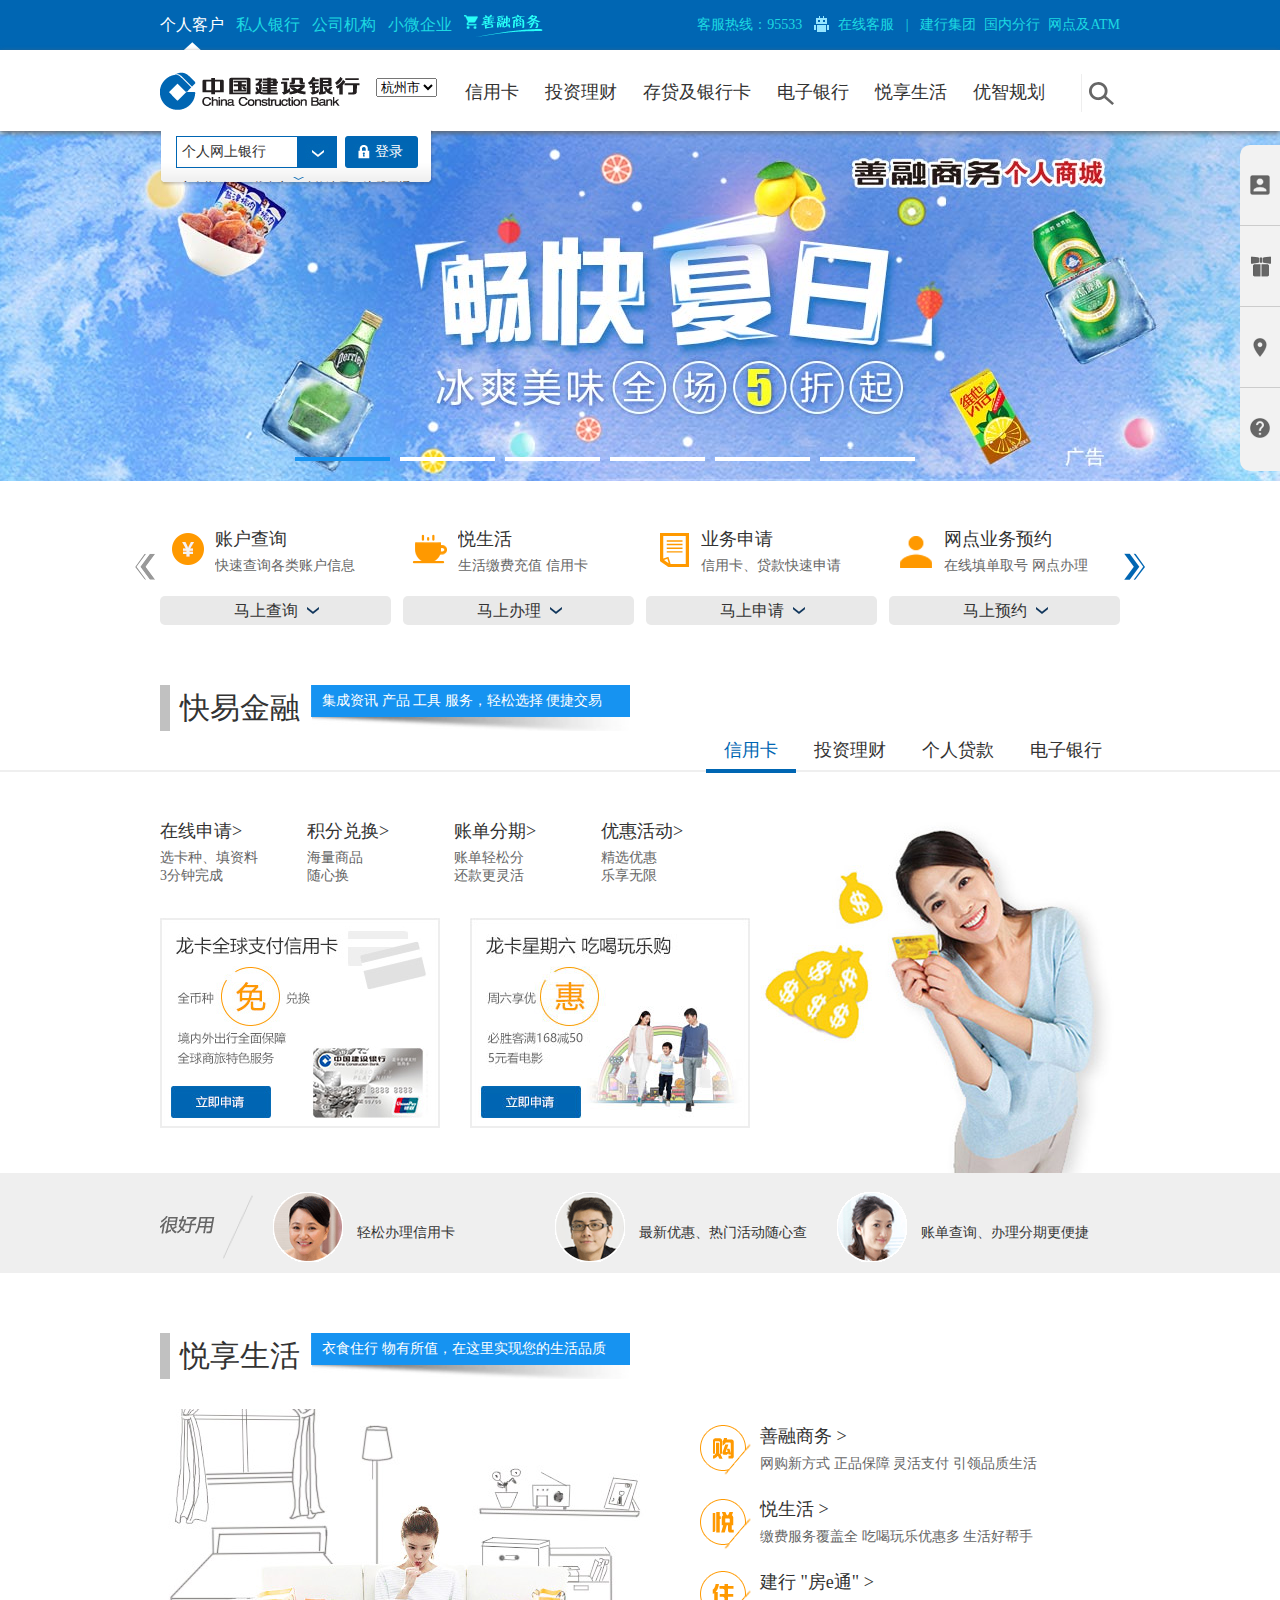
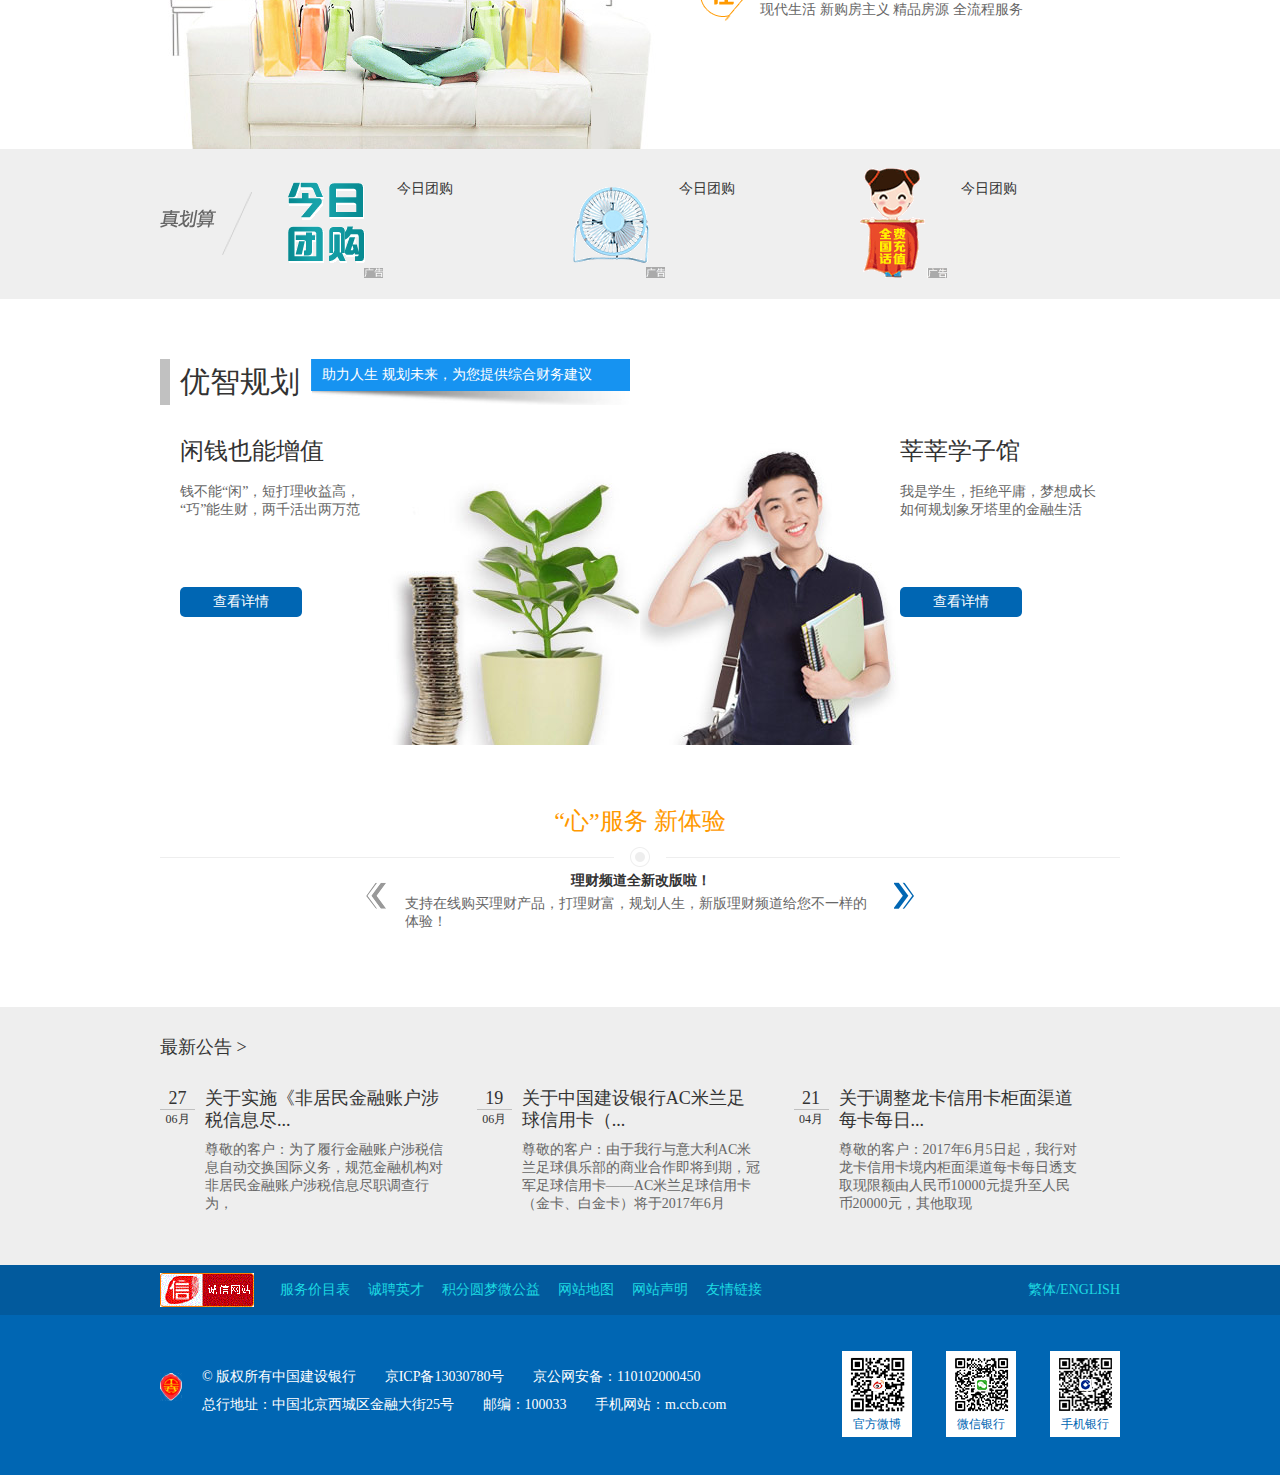
<file: 建设银行.html>
<!DOCTYPE HTML>
<html>
<head>
<meta http-equiv="Content-Type" content="text/html; charset=utf-8">
<title>欢迎访问中国建设银行网站</title>
<link href="style.css" type="text/css" rel="stylesheet">
<link href="image/favid.ico"  rel="icon">
</head>

<body>
<div class="header-top">
	<div class="top-center">
    	<div class="top-left">
        	<ul>
            	<li class="person">
                    <a>
                    	个人客户
                    </a>
                </li>
                <li>私人银行</li>
                <li>公司机构</li>
                <li>小微企业</li>
                <li class="shangwu">
                	<img src="image/sr_icon.png">
                	<div class="more">
                    	<a>个人商城</a>
                        <a>企业商城</a>
                    </div>
                </li>
            </ul>
        </div>
        <div class="top-right">
        	<ul>
            	<li style="padding:0 4px;">客服热线：95533</li>
                <li>
                	<img src="image/zx_icon.png">
                    <a>在线客服</a>
                </li>
                <li style="padding:0 4px;">|</li>
                <li><a>建行集团</a></li>
                <li><a>国内分行</a></li>
                <li><a>网点及ATM</a></li>
            </ul>
        </div>
    </div>
</div>

<div class="header-nav">
	<div class="nav-center">
    	<div class="logo"></div>
        <div class="choose">
        	<select>
            	<option>杭州市</option>
                <option>宁波市</option>
                <option>温州市</option>
                <option>丽水市</option>
                <option>绍兴市</option>
                <option>金华市</option>
            </select>
        </div>
        <div class="nav">
        	<ul>
            	<li class="c1">
                	<a class="tit">信用卡</a>
                	<div class="more-nav">
                    	<div class="more-box">
                        	<div class="left">
                            	<div class="top">
                                	<ul>
                                    	<li>
                                        	<img src="image/m1.png">
                                            <p>业务办理</p>
                                        </li>
                                        <li>
                                        	<img src="image/m2.png" style="margin-top:7px;">
                                            <p>人气产品</p>
                                        </li>
                                        <li style="width:108px;">
                                        	<img src="image/m3.png">
                                            <p>热门推荐</p>
                                        </li>
                                    </ul>
                                </div>
                                <div class="title">
                                	<a>信用卡 ></a>
                                </div>
                                <div class="box1">
                                	<p><a>信用卡申请</a><a>办卡进度查询</a></p>
                                    <p><a>在线开卡<span><img src="image/hot.png"></span></a><a>积分商城<span><img src="image/hot.png"></span></a></p>
                                    <p><a>账单查询</a><a>分期理财</a></p>
                                    <p><a>额度调整</a><a>在线挂失</a></p>
                                </div>
                                <div class="box2">
                                	<p><a>龙卡热购卡<span><img src="image/hot.png"></span></a><a>全球支付信用卡</a></p>
                                    <p><a>欧洲旅行信用卡</a><a>EMV信用卡<span><img src="image/new.png"></span></a></p>
                                    <p><a>日本旅行信用卡</a><a>更多</a></p>
                                </div>
                                <div class="box3">
                                	<p><a>龙卡星期六<span><img src="image/new.png"></span></a></p>
                                    <p><a>家庭挚爱 月...</a></p>
                                    <p><a>海底捞200减60</a></p>
                                    <p><a>更多特惠活动</a></p>
                                </div>
                                <div class="clear"></div>
                            </div>
                            <div class="right">
                            	<img src="image/nav1.jpg">
                            </div>
                            <div class="clear"></div>
                            <div class="bottom">
                            	<ul>
                                	<li>
                                    	<img src="image/b1.png">
                                        <a>信用卡章程</a>
                                    </li>
                                    <li>
                                    	<img src="image/b2.png">
                                        <a>还款方式</a>
                                    </li>
                                    <li>
                                    	<img src="image/b3.png">
                                        <a>常见问题</a>
                                    </li>
                                    <li>
                                    	<img src="image/b4.png">
                                        <a>收费标准 </a>
                                    </li>
                                </ul>
                            </div>
                        </div>
                    </div>
                </li>
                <li class="c1">
                	<a class="tit">投资理财</a>
                    <div class="more-nav">
                    	<div class="more-box">
                        	<div class="left">
                            	<div class="top">
                                	<ul>
                                    	<li>
                                        	<img src="image/m1.png">
                                            <p>业务办理</p>
                                        </li>
                                        <li>
                                        	<img src="image/m2.png" style="margin-top:7px;">
                                            <p>人气产品</p>
                                        </li>
                                        <li style="width:108px;">
                                        	<img src="image/m3.png">
                                            <p>热门推荐</p>
                                        </li>
                                    </ul>
                                </div>
                                <div class="title">
                                	<a>投资理财 ></a>
                                </div>
                                <div class="box1">
                                	<p><a>信用卡申请</a><a>办卡进度查询</a></p>
                                    <p><a>在线开卡<span><img src="image/hot.png"></span></a><a>积分商城<span><img src="image/hot.png"></span></a></p>
                                    <p><a>账单查询</a><a>分期理财</a></p>
                                    <p><a>额度调整</a><a>在线挂失</a></p>
                                </div>
                                <div class="box2">
                                	<p><a>龙卡热购卡<span><img src="image/hot.png"></span></a><a>全球支付信用卡</a></p>
                                    <p><a>欧洲旅行信用卡</a><a>EMV信用卡<span><img src="image/new.png"></span></a></p>
                                    <p><a>日本旅行信用卡</a><a>更多</a></p>
                                </div>
                                <div class="box3">
                                	<p><a>龙卡星期六<span><img src="image/new.png"></span></a></p>
                                    <p><a>家庭挚爱 月...</a></p>
                                    <p><a>海底捞200减60</a></p>
                                    <p><a>更多特惠活动</a></p>
                                </div>
                                <div class="clear"></div>
                            </div>
                            <div class="right">
                            	<img src="image/nav2.jpg">
                            </div>
                            <div class="clear"></div>
                            <div class="bottom">
                            	<ul>
                                	<li>
                                    	<img src="image/b1.png">
                                        <a>信用卡章程</a>
                                    </li>
                                    <li>
                                    	<img src="image/b2.png">
                                        <a>还款方式</a>
                                    </li>
                                    <li>
                                    	<img src="image/b3.png">
                                        <a>常见问题</a>
                                    </li>
                                    <li>
                                    	<img src="image/b4.png">
                                        <a>收费标准 </a>
                                    </li>
                                </ul>
                            </div>
                        </div>
                    </div>
                </li>
                <li class="c1">
                	<a class="tit">存贷及银行卡</a>
                    <div class="more-nav">
                    	<div class="more-box">
                        	<div class="left">
                            	<div class="top">
                                	<ul>
                                    	<li>
                                        	<img src="image/m1.png">
                                            <p>业务办理</p>
                                        </li>
                                        <li>
                                        	<img src="image/m2.png" style="margin-top:7px;">
                                            <p>人气产品</p>
                                        </li>
                                        <li style="width:108px;">
                                        	<img src="image/m3.png">
                                            <p>热门推荐</p>
                                        </li>
                                    </ul>
                                </div>
                                <div class="title">
                                	<a>存贷及银行卡 ></a>
                                </div>
                                <div class="box1">
                                	<p><a>信用卡申请</a><a>办卡进度查询</a></p>
                                    <p><a>在线开卡<span><img src="image/hot.png"></span></a><a>积分商城<span><img src="image/hot.png"></span></a></p>
                                    <p><a>账单查询</a><a>分期理财</a></p>
                                    <p><a>额度调整</a><a>在线挂失</a></p>
                                </div>
                                <div class="box2">
                                	<p><a>龙卡热购卡<span><img src="image/hot.png"></span></a><a>全球支付信用卡</a></p>
                                    <p><a>欧洲旅行信用卡</a><a>EMV信用卡<span><img src="image/new.png"></span></a></p>
                                    <p><a>日本旅行信用卡</a><a>更多</a></p>
                                </div>
                                <div class="box3">
                                	<p><a>龙卡星期六<span><img src="image/new.png"></span></a></p>
                                    <p><a>家庭挚爱 月...</a></p>
                                    <p><a>海底捞200减60</a></p>
                                    <p><a>更多特惠活动</a></p>
                                </div>
                                <div class="clear"></div>
                            </div>
                            <div class="right">
                            	<img src="image/nav3.jpg">
                            </div>
                            <div class="clear"></div>
                            <div class="bottom">
                            	<ul>
                                	<li>
                                    	<img src="image/b1.png">
                                        <a>信用卡章程</a>
                                    </li>
                                    <li>
                                    	<img src="image/b2.png">
                                        <a>还款方式</a>
                                    </li>
                                    <li>
                                    	<img src="image/b3.png">
                                        <a>常见问题</a>
                                    </li>
                                    <li>
                                    	<img src="image/b4.png">
                                        <a>收费标准 </a>
                                    </li>
                                </ul>
                            </div>
                        </div>
                    </div>
                </li>
                <li class="c1">
                	<a class="tit">电子银行</a>
                    <div class="more-nav">
                    	<div class="more-box">
                        	<div class="left">
                            	<div class="top">
                                	<ul>
                                    	<li>
                                        	<img src="image/m1.png">
                                            <p>业务办理</p>
                                        </li>
                                        <li>
                                        	<img src="image/m2.png" style="margin-top:7px;">
                                            <p>人气产品</p>
                                        </li>
                                        <li style="width:108px;">
                                        	<img src="image/m3.png">
                                            <p>热门推荐</p>
                                        </li>
                                    </ul>
                                </div>
                                <div class="title">
                                	<a>电子银行 ></a>
                                </div>
                                <div class="box1">
                                	<p><a>信用卡申请</a><a>办卡进度查询</a></p>
                                    <p><a>在线开卡<span><img src="image/hot.png"></span></a><a>积分商城<span><img src="image/hot.png"></span></a></p>
                                    <p><a>账单查询</a><a>分期理财</a></p>
                                    <p><a>额度调整</a><a>在线挂失</a></p>
                                </div>
                                <div class="box2">
                                	<p><a>龙卡热购卡<span><img src="image/hot.png"></span></a><a>全球支付信用卡</a></p>
                                    <p><a>欧洲旅行信用卡</a><a>EMV信用卡<span><img src="image/new.png"></span></a></p>
                                    <p><a>日本旅行信用卡</a><a>更多</a></p>
                                </div>
                                <div class="box3">
                                	<p><a>龙卡星期六<span><img src="image/new.png"></span></a></p>
                                    <p><a>家庭挚爱 月...</a></p>
                                    <p><a>海底捞200减60</a></p>
                                    <p><a>更多特惠活动</a></p>
                                </div>
                                <div class="clear"></div>
                            </div>
                            <div class="right">
                            	<img src="image/nav4.jpg">
                            </div>
                            <div class="clear"></div>
                            <div class="bottom">
                            	<ul>
                                	<li>
                                    	<img src="image/b1.png">
                                        <a>信用卡章程</a>
                                    </li>
                                    <li>
                                    	<img src="image/b2.png">
                                        <a>还款方式</a>
                                    </li>
                                    <li>
                                    	<img src="image/b3.png">
                                        <a>常见问题</a>
                                    </li>
                                    <li>
                                    	<img src="image/b4.png">
                                        <a>收费标准 </a>
                                    </li>
                                </ul>
                            </div>
                        </div>
                    </div>
                </li>
                <li class="c1">
                	<a class="tit">悦享生活</a>
                    <div class="more-nav">
                    	<div class="more-box">
                        	<div class="left">
                            	<div class="top">
                                	<ul>
                                    	<li>
                                        	<img src="image/m1.png">
                                            <p>业务办理</p>
                                        </li>
                                        <li>
                                        	<img src="image/m2.png" style="margin-top:7px;">
                                            <p>人气产品</p>
                                        </li>
                                        <li style="width:108px;">
                                        	<img src="image/m3.png">
                                            <p>热门推荐</p>
                                        </li>
                                    </ul>
                                </div>
                                <div class="title">
                                	<a>悦享生活 ></a>
                                </div>
                                <div class="box1">
                                	<p><a>信用卡申请</a><a>办卡进度查询</a></p>
                                    <p><a>在线开卡<span><img src="image/hot.png"></span></a><a>积分商城<span><img src="image/hot.png"></span></a></p>
                                    <p><a>账单查询</a><a>分期理财</a></p>
                                    <p><a>额度调整</a><a>在线挂失</a></p>
                                </div>
                                <div class="box2">
                                	<p><a>龙卡热购卡<span><img src="image/hot.png"></span></a><a>全球支付信用卡</a></p>
                                    <p><a>欧洲旅行信用卡</a><a>EMV信用卡<span><img src="image/new.png"></span></a></p>
                                    <p><a>日本旅行信用卡</a><a>更多</a></p>
                                </div>
                                <div class="box3">
                                	<p><a>龙卡星期六<span><img src="image/new.png"></span></a></p>
                                    <p><a>家庭挚爱 月...</a></p>
                                    <p><a>海底捞200减60</a></p>
                                    <p><a>更多特惠活动</a></p>
                                </div>
                                <div class="clear"></div>
                            </div>
                            <div class="right">
                            	<img src="image/nav5.jpg">
                            </div>
                            <div class="clear"></div>
                            <div class="bottom">
                            	<ul>
                                	<li>
                                    	<img src="image/b1.png">
                                        <a>信用卡章程</a>
                                    </li>
                                    <li>
                                    	<img src="image/b2.png">
                                        <a>还款方式</a>
                                    </li>
                                    <li>
                                    	<img src="image/b3.png">
                                        <a>常见问题</a>
                                    </li>
                                    <li>
                                    	<img src="image/b4.png">
                                        <a>收费标准 </a>
                                    </li>
                                </ul>
                            </div>
                        </div>
                    </div>
                </li>
                <li class="c1">
                	<a class="tit">优智规划</a>
                    <div class="more-nav">
                    	<div class="more-box">
                        	<div class="left">
                            	<div class="top">
                                	<ul>
                                    	<li>
                                        	<img src="image/m1.png">
                                            <p>业务办理</p>
                                        </li>
                                        <li>
                                        	<img src="image/m2.png" style="margin-top:7px;">
                                            <p>人气产品</p>
                                        </li>
                                        <li style="width:108px;">
                                        	<img src="image/m3.png">
                                            <p>热门推荐</p>
                                        </li>
                                    </ul>
                                </div>
                                <div class="title">
                                	<a>优智规划 ></a>
                                </div>
                                <div class="box1">
                                	<p><a>信用卡申请</a><a>办卡进度查询</a></p>
                                    <p><a>在线开卡<span><img src="image/hot.png"></span></a><a>积分商城<span><img src="image/hot.png"></span></a></p>
                                    <p><a>账单查询</a><a>分期理财</a></p>
                                    <p><a>额度调整</a><a>在线挂失</a></p>
                                </div>
                                <div class="box2">
                                	<p><a>龙卡热购卡<span><img src="image/hot.png"></span></a><a>全球支付信用卡</a></p>
                                    <p><a>欧洲旅行信用卡</a><a>EMV信用卡<span><img src="image/new.png"></span></a></p>
                                    <p><a>日本旅行信用卡</a><a>更多</a></p>
                                </div>
                                <div class="box3">
                                	<p><a>龙卡星期六<span><img src="image/new.png"></span></a></p>
                                    <p><a>家庭挚爱 月...</a></p>
                                    <p><a>海底捞200减60</a></p>
                                    <p><a>更多特惠活动</a></p>
                                </div>
                                <div class="clear"></div>
                            </div>
                            <div class="right">
                            	<img src="image/nav6.jpg">
                            </div>
                            <div class="clear"></div>
                            <div class="bottom">
                            	<ul>
                                	<li>
                                    	<img src="image/b1.png">
                                        <a>信用卡章程</a>
                                    </li>
                                    <li>
                                    	<img src="image/b2.png">
                                        <a>还款方式</a>
                                    </li>
                                    <li>
                                    	<img src="image/b3.png">
                                        <a>常见问题</a>
                                    </li>
                                    <li>
                                    	<img src="image/b4.png">
                                        <a>收费标准 </a>
                                    </li>
                                </ul>
                            </div>
                        </div>
                    </div>
                </li>
            </ul>
        </div>
        <div class="search"></div>
        <div class="end" id="end">
        	<div class="select" id="select">
            	<span id="bian">个人网上银行</span>
                <div class="box" id="box">
                	<ul>
                    	<li class="c1" id="c1">个人网上银行</li>
                        <li class="c2" id="c2">商户服务平台</li>
                        <li class="c3" id="c3">网站</li>
                        <li class="c4" id="c4">善融商务</li>
                    </ul>
                </div>
            </div>
            <div class="login">登录</div>
            <div class="border" id="border">
                <div class="more" id="more" style="width:270px;height:59px;">
                    <div class="top" id="more-top">
                        <a>安全指引</a>
                        <a>下载中心</a>
                        <a>功能演示</a>
                        <a style="padding:0;">注册开通</a>
                    </div>
                    <div class="bottom" id="more-bottom">
                        <ul>
                            <li>
                                <a>进入我的.com</a>
                            </li>
                            <li style="padding-left:48px; width:50px;">
                                <a>善融商务</a>
                            </li>
                        </ul>
                    </div>
                </div>
           </div>
        </div>
    </div>
</div>

<div class="header-move" id="header-move" style="height:0px; transition: linear 0.5s; overflow:hidden;">
	<div class="move-center">
    	<div class="logo"></div>
        <div class="nav">
        	<ul>
            	<li class="c1">
                	<a class="tit">信用卡</a>
                	<div class="more-nav" id="more-nav1" style="display:none;">
                    	<div class="more-box">
                        	<div class="left">
                            	<div class="top">
                                	<ul>
                                    	<li>
                                        	<img src="image/m1.png">
                                            <p>业务办理</p>
                                        </li>
                                        <li>
                                        	<img src="image/m2.png" style="margin-top:7px;">
                                            <p>人气产品</p>
                                        </li>
                                        <li style="width:108px;">
                                        	<img src="image/m3.png">
                                            <p>热门推荐</p>
                                        </li>
                                    </ul>
                                </div>
                                <div class="title">
                                	<a>信用卡 ></a>
                                </div>
                                <div class="box1">
                                	<p><a>信用卡申请</a><a>办卡进度查询</a></p>
                                    <p><a>在线开卡<span><img src="image/hot.png"></span></a><a>积分商城<span><img src="image/hot.png"></span></a></p>
                                    <p><a>账单查询</a><a>分期理财</a></p>
                                    <p><a>额度调整</a><a>在线挂失</a></p>
                                </div>
                                <div class="box2">
                                	<p><a>龙卡热购卡<span><img src="image/hot.png"></span></a><a>全球支付信用卡</a></p>
                                    <p><a>欧洲旅行信用卡</a><a>EMV信用卡<span><img src="image/new.png"></span></a></p>
                                    <p><a>日本旅行信用卡</a><a>更多</a></p>
                                </div>
                                <div class="box3">
                                	<p><a>龙卡星期六<span><img src="image/new.png"></span></a></p>
                                    <p><a>家庭挚爱 月...</a></p>
                                    <p><a>海底捞200减60</a></p>
                                    <p><a>更多特惠活动</a></p>
                                </div>
                                <div class="clear"></div>
                            </div>
                            <div class="right">
                            	<img src="image/nav1.jpg">
                            </div>
                            <div class="clear"></div>
                            <div class="bottom">
                            	<ul>
                                	<li>
                                    	<img src="image/b1.png">
                                        <a>信用卡章程</a>
                                    </li>
                                    <li>
                                    	<img src="image/b2.png">
                                        <a>还款方式</a>
                                    </li>
                                    <li>
                                    	<img src="image/b3.png">
                                        <a>常见问题</a>
                                    </li>
                                    <li>
                                    	<img src="image/b4.png">
                                        <a>收费标准 </a>
                                    </li>
                                </ul>
                            </div>
                        </div>
                    </div>
                </li>
                <li class="c1">
                	<a class="tit">投资理财</a>
                    <div class="more-nav" id="more-nav2" style="display:none;">
                    	<div class="more-box">
                        	<div class="left">
                            	<div class="top">
                                	<ul>
                                    	<li>
                                        	<img src="image/m1.png">
                                            <p>业务办理</p>
                                        </li>
                                        <li>
                                        	<img src="image/m2.png" style="margin-top:7px;">
                                            <p>人气产品</p>
                                        </li>
                                        <li style="width:108px;">
                                        	<img src="image/m3.png">
                                            <p>热门推荐</p>
                                        </li>
                                    </ul>
                                </div>
                                <div class="title">
                                	<a>信用卡 ></a>
                                </div>
                                <div class="box1">
                                	<p><a>信用卡申请</a><a>办卡进度查询</a></p>
                                    <p><a>在线开卡<span><img src="image/hot.png"></span></a><a>积分商城<span><img src="image/hot.png"></span></a></p>
                                    <p><a>账单查询</a><a>分期理财</a></p>
                                    <p><a>额度调整</a><a>在线挂失</a></p>
                                </div>
                                <div class="box2">
                                	<p><a>龙卡热购卡<span><img src="image/hot.png"></span></a><a>全球支付信用卡</a></p>
                                    <p><a>欧洲旅行信用卡</a><a>EMV信用卡<span><img src="image/new.png"></span></a></p>
                                    <p><a>日本旅行信用卡</a><a>更多</a></p>
                                </div>
                                <div class="box3">
                                	<p><a>龙卡星期六<span><img src="image/new.png"></span></a></p>
                                    <p><a>家庭挚爱 月...</a></p>
                                    <p><a>海底捞200减60</a></p>
                                    <p><a>更多特惠活动</a></p>
                                </div>
                                <div class="clear"></div>
                            </div>
                            <div class="right">
                            	<img src="image/nav2.jpg">
                            </div>
                            <div class="clear"></div>
                            <div class="bottom">
                            	<ul>
                                	<li>
                                    	<img src="image/b1.png">
                                        <a>信用卡章程</a>
                                    </li>
                                    <li>
                                    	<img src="image/b2.png">
                                        <a>还款方式</a>
                                    </li>
                                    <li>
                                    	<img src="image/b3.png">
                                        <a>常见问题</a>
                                    </li>
                                    <li>
                                    	<img src="image/b4.png">
                                        <a>收费标准 </a>
                                    </li>
                                </ul>
                            </div>
                        </div>
                    </div>
                </li>
                <li class="c1">
                	<a class="tit">存贷及银行卡</a>
                    <div class="more-nav" id="more-nav3" style="display:none;">
                    	<div class="more-box">
                        	<div class="left">
                            	<div class="top">
                                	<ul>
                                    	<li>
                                        	<img src="image/m1.png">
                                            <p>业务办理</p>
                                        </li>
                                        <li>
                                        	<img src="image/m2.png" style="margin-top:7px;">
                                            <p>人气产品</p>
                                        </li>
                                        <li style="width:108px;">
                                        	<img src="image/m3.png">
                                            <p>热门推荐</p>
                                        </li>
                                    </ul>
                                </div>
                                <div class="title">
                                	<a>信用卡 ></a>
                                </div>
                                <div class="box1">
                                	<p><a>信用卡申请</a><a>办卡进度查询</a></p>
                                    <p><a>在线开卡<span><img src="image/hot.png"></span></a><a>积分商城<span><img src="image/hot.png"></span></a></p>
                                    <p><a>账单查询</a><a>分期理财</a></p>
                                    <p><a>额度调整</a><a>在线挂失</a></p>
                                </div>
                                <div class="box2">
                                	<p><a>龙卡热购卡<span><img src="image/hot.png"></span></a><a>全球支付信用卡</a></p>
                                    <p><a>欧洲旅行信用卡</a><a>EMV信用卡<span><img src="image/new.png"></span></a></p>
                                    <p><a>日本旅行信用卡</a><a>更多</a></p>
                                </div>
                                <div class="box3">
                                	<p><a>龙卡星期六<span><img src="image/new.png"></span></a></p>
                                    <p><a>家庭挚爱 月...</a></p>
                                    <p><a>海底捞200减60</a></p>
                                    <p><a>更多特惠活动</a></p>
                                </div>
                                <div class="clear"></div>
                            </div>
                            <div class="right">
                            	<img src="image/nav3.jpg">
                            </div>
                            <div class="clear"></div>
                            <div class="bottom">
                            	<ul>
                                	<li>
                                    	<img src="image/b1.png">
                                        <a>信用卡章程</a>
                                    </li>
                                    <li>
                                    	<img src="image/b2.png">
                                        <a>还款方式</a>
                                    </li>
                                    <li>
                                    	<img src="image/b3.png">
                                        <a>常见问题</a>
                                    </li>
                                    <li>
                                    	<img src="image/b4.png">
                                        <a>收费标准 </a>
                                    </li>
                                </ul>
                            </div>
                        </div>
                    </div>
                </li>
                <li class="c1">
                	<a class="tit">电子银行</a>
                    <div class="more-nav" id="more-nav4" style="display:none;">
                    	<div class="more-box">
                        	<div class="left">
                            	<div class="top">
                                	<ul>
                                    	<li>
                                        	<img src="image/m1.png">
                                            <p>业务办理</p>
                                        </li>
                                        <li>
                                        	<img src="image/m2.png" style="margin-top:7px;">
                                            <p>人气产品</p>
                                        </li>
                                        <li style="width:108px;">
                                        	<img src="image/m3.png">
                                            <p>热门推荐</p>
                                        </li>
                                    </ul>
                                </div>
                                <div class="title">
                                	<a>信用卡 ></a>
                                </div>
                                <div class="box1">
                                	<p><a>信用卡申请</a><a>办卡进度查询</a></p>
                                    <p><a>在线开卡<span><img src="image/hot.png"></span></a><a>积分商城<span><img src="image/hot.png"></span></a></p>
                                    <p><a>账单查询</a><a>分期理财</a></p>
                                    <p><a>额度调整</a><a>在线挂失</a></p>
                                </div>
                                <div class="box2">
                                	<p><a>龙卡热购卡<span><img src="image/hot.png"></span></a><a>全球支付信用卡</a></p>
                                    <p><a>欧洲旅行信用卡</a><a>EMV信用卡<span><img src="image/new.png"></span></a></p>
                                    <p><a>日本旅行信用卡</a><a>更多</a></p>
                                </div>
                                <div class="box3">
                                	<p><a>龙卡星期六<span><img src="image/new.png"></span></a></p>
                                    <p><a>家庭挚爱 月...</a></p>
                                    <p><a>海底捞200减60</a></p>
                                    <p><a>更多特惠活动</a></p>
                                </div>
                                <div class="clear"></div>
                            </div>
                            <div class="right">
                            	<img src="image/nav4.jpg">
                            </div>
                            <div class="clear"></div>
                            <div class="bottom">
                            	<ul>
                                	<li>
                                    	<img src="image/b1.png">
                                        <a>信用卡章程</a>
                                    </li>
                                    <li>
                                    	<img src="image/b2.png">
                                        <a>还款方式</a>
                                    </li>
                                    <li>
                                    	<img src="image/b3.png">
                                        <a>常见问题</a>
                                    </li>
                                    <li>
                                    	<img src="image/b4.png">
                                        <a>收费标准 </a>
                                    </li>
                                </ul>
                            </div>
                        </div>
                    </div>
                </li>
                <li class="c1">
                	<a class="tit">悦享生活</a>
                    <div class="more-nav" id="more-nav5" style="display:none;">
                    	<div class="more-box">
                        	<div class="left">
                            	<div class="top">
                                	<ul>
                                    	<li>
                                        	<img src="image/m1.png">
                                            <p>业务办理</p>
                                        </li>
                                        <li>
                                        	<img src="image/m2.png" style="margin-top:7px;">
                                            <p>人气产品</p>
                                        </li>
                                        <li style="width:108px;">
                                        	<img src="image/m3.png">
                                            <p>热门推荐</p>
                                        </li>
                                    </ul>
                                </div>
                                <div class="title">
                                	<a>信用卡 ></a>
                                </div>
                                <div class="box1">
                                	<p><a>信用卡申请</a><a>办卡进度查询</a></p>
                                    <p><a>在线开卡<span><img src="image/hot.png"></span></a><a>积分商城<span><img src="image/hot.png"></span></a></p>
                                    <p><a>账单查询</a><a>分期理财</a></p>
                                    <p><a>额度调整</a><a>在线挂失</a></p>
                                </div>
                                <div class="box2">
                                	<p><a>龙卡热购卡<span><img src="image/hot.png"></span></a><a>全球支付信用卡</a></p>
                                    <p><a>欧洲旅行信用卡</a><a>EMV信用卡<span><img src="image/new.png"></span></a></p>
                                    <p><a>日本旅行信用卡</a><a>更多</a></p>
                                </div>
                                <div class="box3">
                                	<p><a>龙卡星期六<span><img src="image/new.png"></span></a></p>
                                    <p><a>家庭挚爱 月...</a></p>
                                    <p><a>海底捞200减60</a></p>
                                    <p><a>更多特惠活动</a></p>
                                </div>
                                <div class="clear"></div>
                            </div>
                            <div class="right">
                            	<img src="image/nav5.jpg">
                            </div>
                            <div class="clear"></div>
                            <div class="bottom">
                            	<ul>
                                	<li>
                                    	<img src="image/b1.png">
                                        <a>信用卡章程</a>
                                    </li>
                                    <li>
                                    	<img src="image/b2.png">
                                        <a>还款方式</a>
                                    </li>
                                    <li>
                                    	<img src="image/b3.png">
                                        <a>常见问题</a>
                                    </li>
                                    <li>
                                    	<img src="image/b4.png">
                                        <a>收费标准 </a>
                                    </li>
                                </ul>
                            </div>
                        </div>
                    </div>
                </li>
                <li class="c1">
                	<a class="tit">优智规划</a>
                    <div class="more-nav" id="more-nav6" style="display:none;">
                    	<div class="more-box">
                        	<div class="left">
                            	<div class="top">
                                	<ul>
                                    	<li>
                                        	<img src="image/m1.png">
                                            <p>业务办理</p>
                                        </li>
                                        <li>
                                        	<img src="image/m2.png" style="margin-top:7px;">
                                            <p>人气产品</p>
                                        </li>
                                        <li style="width:108px;">
                                        	<img src="image/m3.png">
                                            <p>热门推荐</p>
                                        </li>
                                    </ul>
                                </div>
                                <div class="title">
                                	<a>信用卡 ></a>
                                </div>
                                <div class="box1">
                                	<p><a>信用卡申请</a><a>办卡进度查询</a></p>
                                    <p><a>在线开卡<span><img src="image/hot.png"></span></a><a>积分商城<span><img src="image/hot.png"></span></a></p>
                                    <p><a>账单查询</a><a>分期理财</a></p>
                                    <p><a>额度调整</a><a>在线挂失</a></p>
                                </div>
                                <div class="box2">
                                	<p><a>龙卡热购卡<span><img src="image/hot.png"></span></a><a>全球支付信用卡</a></p>
                                    <p><a>欧洲旅行信用卡</a><a>EMV信用卡<span><img src="image/new.png"></span></a></p>
                                    <p><a>日本旅行信用卡</a><a>更多</a></p>
                                </div>
                                <div class="box3">
                                	<p><a>龙卡星期六<span><img src="image/new.png"></span></a></p>
                                    <p><a>家庭挚爱 月...</a></p>
                                    <p><a>海底捞200减60</a></p>
                                    <p><a>更多特惠活动</a></p>
                                </div>
                                <div class="clear"></div>
                            </div>
                            <div class="right">
                            	<img src="image/nav6.jpg">
                            </div>
                            <div class="clear"></div>
                            <div class="bottom">
                            	<ul>
                                	<li>
                                    	<img src="image/b1.png">
                                        <a>信用卡章程</a>
                                    </li>
                                    <li>
                                    	<img src="image/b2.png">
                                        <a>还款方式</a>
                                    </li>
                                    <li>
                                    	<img src="image/b3.png">
                                        <a>常见问题</a>
                                    </li>
                                    <li>
                                    	<img src="image/b4.png">
                                        <a>收费标准 </a>
                                    </li>
                                </ul>
                            </div>
                        </div>
                    </div>
                </li>
            </ul>
        </div>
        <div class="search"></div>
    </div>
</div>

<div class="banner">
	<div class="img">
    	<a></a>
    </div>
	<div class="tiao">
    	<ul>
        	<li style="background:#1693f1"></li>
            <li class="c1"></li>
            <li class="c1"></li>
            <li class="c1"></li>
            <li class="c1"></li>
            <li class="c1"></li>
        </ul>
    </div>
</div>

<div class="right-move">
	<ul>
    	<li class="c1">我的.com</li>
        <li class="c2">优惠直通</li>
        <li class="c3">分行推荐</li>
        <li class="c4">快速帮助</li>
    </ul>
</div>

<div class="index">
	<div class="scroll-left">
    	<a onClick="yidongleft()" style="background:url(image/btn_left.png) no-repeat;" id="scroll-left"></a>
    </div>
    <div class="scroll-right">
    	<a onClick="yidongright()" style=" background:url(image/icon_right1.png) no-repeat;" id="scroll-right"></a>
    </div>
    <div class="box">
    	<ul id="yidong" style="left:0; transition:0.8s;">
        	<li>
            	<div class="top">
                	<div class="img">
                    	<img src="image/icon1.png" width="55px" height="55px">
                    </div>
                    <div class="text">
                    	<h2>账户查询</h2>
                        <p>快速查询各类账户信息</p>
                    </div>
                </div>
                <div class="box-btn">马上查询</div>
                <div class="more"></div>
            </li>
            <li>
            	<div class="top">
                	<div class="img">
                    	<img src="image/icon2.png" width="55px" height="55px">
                    </div>
                    <div class="text">
                    	<h2>悦生活</h2>
                        <p>生活缴费充值 信用卡</p>
                    </div>
                </div>
                <div class="box-btn">马上办理</div>
                <div class="more"></div>
            </li>
            <li>
            	<div class="top">
                	<div class="img">
                    	<img src="image/icon3.png" width="55px" height="55px">
                    </div>
                    <div class="text">
                    	<h2>业务申请</h2>
                        <p>信用卡、贷款快速申请</p>
                    </div>
                </div>
                <div class="box-btn">马上申请</div>
                <div class="more"></div>
            </li>
            <li>
            	<div class="top">
                	<div class="img">
                    	<img src="image/icon4.gif" width="55px" height="55px">
                    </div>
                    <div class="text">
                    	<h2>网点业务预约</h2>
                        <p>在线填单取号 网点办理</p>
                    </div>
                </div>
                <div class="box-btn">马上预约</div>
                <div class="more"></div>
            </li>
            <li>
            	<div class="top">
                	<div class="img">
                    	<img src="image/icon5.gif" width="55px" height="55px">
                    </div>
                    <div class="text">
                    	<h2>利率与行情</h2>
                        <p>存贷利率 外汇贵金属行情</p>
                    </div>
                </div>
                <div class="box-btn">快速链接</div>
                <div class="more"></div>
            </li>
            <li>
            	<div class="top">
                	<div class="img">
                    	<img src="image/icon6.png" width="55px" height="55px">
                    </div>
                    <div class="text">
                    	<h2>电子银行开通</h2>
                        <p>金融生活 e路随行</p>
                    </div>
                </div>
                <div class="box-btn">马上开通</div>
                <div class="more"></div>
            </li>
            <li>
            	<div class="top">
                	<div class="img">
                    	<img src="image/icon7.gif" width="55px" height="55px">
                    </div>
                    <div class="text">
                    	<h2>快搜快购</h2>
                        <p>理财产品 基金 保险 一键达</p>
                    </div>
                </div>
                <div class="box-btn">马上查询</div>
                <div class="more"></div>
            </li>
            <li>
            	<div class="top">
                	<div class="img">
                    	<img src="image/icon8.png" width="55px" height="55px">
                    </div>
                    <div class="text">
                    	<h2>常用下载</h2>
                        <p>客户端 E路护航 证书下载</p>
                    </div>
                </div>
                <div class="box-btn">查看更多</div>
                <div class="more"></div>
            </li>
            <li>
            	<div class="top">
                	<div class="img">
                    	<img src="image/icon9.png" width="55px" height="55px">
                    </div>
                    <div class="text">
                    	<h2>电话银行菜单定制</h2>
                        <p>彰显个性 定制电话菜单</p>
                    </div>
                </div>
                <div class="box-btn">马上定制</div>
                <div class="more"></div>
            </li>
            <li>
            	<div class="top">
                	<div class="img">
                    	<img src="image/icon10.png" width="55px" height="55px">
                    </div>
                    <div class="text">
                    	<h2>特约商户</h2>
                        <p>享受综合性商户服务</p>
                    </div>
                </div>
                <div class="box-btn">马上办理</div>
                <div class="more"></div>
            </li>
            
        </ul>
    </div>
</div>

<div class="ky">
	<div class="ky-center">
    	<span>快易金融</span>
        <div class="bg">集成资讯 产品 工具 服务，轻松选择 便捷交易</div>
    </div>
</div>

<div class="nav1">
	<div class="nav1-center">
    	<ul>
        	<li id="b1" style="color: #0066B3;border-bottom: 4px solid #0066b3;" ><a>信用卡</a></li>
            <li id="b2"><a>投资理财</a></li>
            <li id="b3"><a>个人贷款</a></li>
            <li id="b4"><a>电子银行</a></li>
        </ul>
    </div>
</div>

<div class="nav1-content">
	<div class="content1-center" id="content1-center" style="display:block;">
    	<div class="left">
        	<div class="top">
            	<ul>
                	<li>
                    	<h2>在线申请></h2>
                        <p>选卡种、填资料</p>
                        <p>3分钟完成</p>
                    </li>
                    <li>
                    	<h2>积分兑换></h2>
                        <p>海量商品</p>
                        <p>随心换</p>
                    </li>
                    <li>
                    	<h2>账单分期></h2>
                        <p>账单轻松分</p>
                        <p>还款更灵活</p>
                    </li>
                    <li>
                    	<h2>优惠活动></h2>
                        <p>精选优惠</p>
                        <p>乐享无限</p>
                    </li>
                </ul>
            </div>
            <div class="bottom">
            	<div class="bottom-left1"></div>
                <div class="bottom-right1"></div>
            </div>
        </div>
        <div class="right1"></div>
    </div>
    <div class="content1-center" id="content2-center" style="display:none;">
    	<div class="left">
        	<div class="top">
            	<ul>
                	<li>
                    	<h2>理财产品></h2>
                        <p>综合账户管理</p>
                        <p>专业金融服务</p>
                    </li>
                    <li>
                    	<h2>基金></h2>
                        <p>上千只产品</p>
                        <p>助您轻松选择</p>
                    </li>
                    <li>
                    	<h2>保险></h2>
                        <p>为生活添一份保障</p>
                        <p>为理财多一种选择</p>
                    </li>
                    <li>
                    	<h2>外汇投资></h2>
                        <p>实时外汇行情</p>
                        <p>个人外汇买卖</p>
                    </li>
                </ul>
            </div>
            <div class="bottom">
            	<div class="bottom-left2"></div>
                <div class="bottom-right2"></div>
            </div>
        </div>
        <div class="right2"></div>
    </div>
    <div class="content1-center" id="content3-center" style="display:none;">
    	<div class="left">
        	<div class="top">
            	<ul>
                	<li>
                    	<h2>住房贷款></h2>
                        <p>要买房 到建行</p>
                        <p>圆你住房梦</p>
                    </li>
                    <li>
                    	<h2>消费类贷款></h2>
                        <p>买车 装修 旅游 求学</p>
                        <p>生活梦想 早日实现</p>
                    </li>
                    <li>
                    	<h2>经营类贷款></h2>
                        <p>建行助业贷</p>
                        <p>您的事业推进器</p>
                    </li>
                    <li>
                    	<h2>建行"快贷"></h2>
                        <p>在线实时审批</p>
                        <p>贷款快人一步</p>
                    </li>
                </ul>
            </div>
            <div class="bottom">
            	<div class="bottom-left3"></div>
                <div class="bottom-right3"></div>
            </div>
        </div>
        <div class="right3"></div>
    </div>
    <div class="content1-center" id="content4-center" style="display:none;">
    	<div class="left">
        	<div class="top">
            	<ul>
                	<li>
                    	<h2>手机银行></h2>
                        <p>功能丰富、便捷安全</p>
                        <p>7×24小时的随身银行</p>
                    </li>
                    <li>
                    	<h2>网上银行></h2>
                        <p>综合账户管理</p>
                        <p>专业金融服务</p>
                    </li>
                    <li>
                    	<h2>微信银行></h2>
                        <p>查询、缴费、投资理财</p>
                        <p>智能微信客服陪伴您</p>
                    </li>
                    <li>
                    	<h2>电话银行></h2>
                        <p>随时随地号码统一</p>
                        <p>方便快捷功能强大</p>
                    </li>
                </ul>
            </div>
            <div class="bottom">
            	<div class="bottom-left4"></div>
                <div class="bottom-right4"></div>
            </div>
        </div>
        <div class="right4"></div>
    </div>
</div>

<div class="nav1-next">
	<div id="next1-center" class="next1-center" style="display:block">
    	<ul>
        	<li class="first">
            	<img src="image/next1.png">
            </li>
            <li>
            	<img src="image/next2.png" width="70px" width="70px">
                <span>轻松办理信用卡</span>
            </li>
            <li>
            	<img src="image/next3.png" width="70px" width="70px">
                <span>最新优惠、热门活动随心查</span>
            </li>
            <li>
            	<img src="image/next4.png" width="70px" width="70px">
                <span>账单查询、办理分期更便捷</span>
            </li>
        </ul>
    </div>
    <div id="next2-center" class="next1-center" style="display:none">
    	<ul>
        	<li class="first">
            	<img src="image/next1.png">
            </li>
            <li>
            	<img src="image/next5.png" width="70px" width="70px">
                <span>购买理财产品有哪几个步骤？</span>
            </li>
            <li>
            	<img src="image/next6.png" width="70px" width="70px">
                <span>如何为家庭选择保险产品？</span>
            </li>
            <li>
            	<img src="image/next7.png" width="70px" width="70px">
                <span>如何在线购买基金？</span>
            </li>
        </ul>
    </div>
    <div id="next3-center" class="next1-center" style="display:none">
    	<ul>
        	<li class="first">
            	<img src="image/next1.png">
            </li>
            <li>
            	<img src="image/next8.png" width="70px" width="70px">
                <span>"快贷"如何计算利息？</span>
            </li>
            <li>
            	<img src="image/next9.png" width="70px" width="70px">
                <span>申请住房贷款要哪些条件？</span>
            </li>
            <li>
            	<img src="image/next10.png" width="70px" width="70px">
                <span>在线贷款申请流程？</span>
            </li>
        </ul>
    </div>
    <div id="next4-center" class="next1-center" style="display:none">
    	<ul>
        	<li class="first">
            	<img src="image/next1.png">
            </li>
            <li>
            	<img src="image/next11.png" width="70px" width="70px">
                <span>如何挑选适合的电子银行渠道？</span>
            </li>
            <li>
            	<img src="image/next12.png" width="70px" width="70px">
                <span>常用服务比比看？</span>
            </li>
            <li>
            	<img src="image/next13.png" width="70px" width="70px">
                <span>账号支付怎么使用？</span>
            </li>
        </ul>
    </div>
</div>

<div class="yx">
	<div class="yx-center">
    	<span>悦享生活</span>
        <div class="bg">衣食住行 物有所值，在这里实现您的生活品质</div>
    </div>
</div>

<div class="yx-box">
	<div class="left"></div>
    <div class="right">
    	<ul>
        	<li class="b1">
            	<h2>善融商务 ></h2>
                <p>网购新方式 正品保障 灵活支付 引领品质生活</p>
            </li>
            <li class="b2">
            	<h2>悦生活 ></h2>
                <p>缴费服务覆盖全 吃喝玩乐优惠多 生活好帮手</p>
            </li>
            <li class="b3">
            	<h2>建行 "房e通"  ></h2>
                <p>现代生活 新购房主义 精品房源 全流程服务</p>
            </li>
        </ul>
    </div>
</div>

<div class="yx-next">
	<div class="yx-center">
    	<ul>
        	<li class="first">
            	<img src="image/zhs.png">
            </li>
            <li>
            	<img src="image/gg1.png" width="110px" width="110px">
                <span>今日团购</span>
            </li>
            <li>
            	<img src="image/gg2.png" width="110px" width="110px">
                <span>今日团购</span>
            </li>
            <li>
            	<img src="image/gg3.png" width="110px" width="110px">
                <span>今日团购</span>
            </li>
        </ul>
    </div>
</div>

<div class="yz">
	<div class="yz-center">
    	<span>优智规划</span>
        <div class="bg">助力人生 规划未来，为您提供综合财务建议</div>
    </div>
</div>

<div class="yz-box">
	<div class="left">
    	<div class="content">
        	<h2>闲钱也能增值</h2>
            <p>钱不能“闲”，短打理收益高，“巧”能生财，两千活出两万范</p>
            <div class="xq-btn">查看详情</div>
        </div>
        <div class="img"></div>
    </div>
    <div class="right">
    	<div class="img"></div>
    	<div class="content">
        	<h2>莘莘学子馆</h2>
            <p>我是学生，拒绝平庸，梦想成长如何规划象牙塔里的金融生活</p>
            <div class="xq-btn">查看详情</div>
        </div>
    </div>
</div>

<div class="end-index">
	<div class="title">“心”服务 新体验</div>
    <div class="leftbtn" id="leftbtn" style=" background:url(image/arrow.png) -42px 0 no-repeat;" onClick="leftbtn()"></div>
    <div class="rightbtn" id="rightbtn" style="background:url(image/arrow.png) -22px 0 no-repeat;" onClick="rightbtn()"></div>
    <div class="box">
    	<ul style="left:0;" id="yidong1">
        	<li>
            	<h2>理财频道全新改版啦！</h2>
                <p>
				支持在线购买理财产品，打理财富，规划人生，新版理财频道给您不一样的体验！
			</p>
            </li>
            <li>
            	<h2>建行官网全新改版上线啦！</h2>
                <p>
				不一样的设计，不一样的风格，不一样的体验，始终不变的依然是为您提供更优质产品和服务的信念！
			</p>
            </li>
            <li>
            	<h2>建设银行新版个人网上银行华丽登场啦！</h2>
                <p>
				千呼万唤，巧思装扮，六大亮点，一见倾心，特别的心意只为遇见特别的您。
			</p>
            </li>
        </ul>
    </div>
</div>

<div class="gg">
	<div class="gg-center">
    	<div class="title">
        	<a>最新公告 ></a>
        </div>
        <div class="content">
        	<ul>
            	<li>
                	<div class="data">
                    	<div class="day">27</div>
                        <div class="month">06月</div>
                    </div>
                    <div class="text">
                    	<div class="text-tit">关于实施《非居民金融账户涉税信息尽...</div>
                        <div class="value">
                        	<span>尊敬的客户：为了履行金融账户涉税信息自动交换国际义务，规范金融机构对非居民金融账户涉税信息尽职调查行为，</span>
                        </div>
                    </div>
                </li>
                <li>
                	<div class="data">
                    	<div class="day">19</div>
                        <div class="month">06月</div>
                    </div>
                    <div class="text">
                    	<div class="text-tit">关于中国建设银行AC米兰足球信用卡（...</div>
                        <div class="value">
                        	<span>尊敬的客户：由于我行与意大利AC米兰足球俱乐部的商业合作即将到期，冠军足球信用卡——AC米兰足球信用卡（金卡、白金卡）将于2017年6月</span>
                        </div>
                    </div>
                </li>
                <li>
                	<div class="data">
                    	<div class="day">21</div>
                        <div class="month">04月</div>
                    </div>
                    <div class="text">
                    	<div class="text-tit">关于调整龙卡信用卡柜面渠道每卡每日...</div>
                        <div class="value">
                        	<span>尊敬的客户：2017年6月5日起，我行对龙卡信用卡境内柜面渠道每卡每日透支取现限额由人民币10000元提升至人民币20000元，其他取现</span>
                        </div>
                    </div>
                </li>
            </ul>
        </div>
    </div>
</div>

<div class="footer-link">
	<div class="link-center">
    	<div class="logo"></div>
        <ul>
        	<li>服务价目表</li>
            <li>诚聘英才</li>
            <li>积分圆梦微公益</li>
            <li>网站地图</li>
            <li>网站声明</li>
            <li>友情链接</li>
        </ul>
        <div class="language"><a>繁体</a>/<a>ENGLISH</a></div>
    </div>
</div>

<div class="footer">
	<div class="footer-center">
    	<div class="left">
        	<div class="img"></div>
            <div class="text">
            	<span>© 版权所有中国建设银行</span>
                <span>京ICP备13030780号</span>
                <span>京公网安备：110102000450</span>
                <br>
                <span>总行地址：中国北京西城区金融大街25号</span>
                <span>邮编：100033</span>
                <span>手机网站：m.ccb.com</span>
            </div>
        </div>
        <div class="right">
        	<ul>
            	<li>
                	<img src="image/mark1.jpg" width="57px" height="57px">
                    官方微博
                </li>
                <li>
                	<img src="image/mark2.jpg" width="57px" height="57px">
                    微信银行
                </li>
                <li>
                	<img src="image/mark3.jpg" width="57px" height="57px">
                    手机银行
                </li>
            </ul>
        </div>
    </div>
</div>
<script>
var a =0;
var n=0;
var m=0;
var z=0;
window.onscroll = function(){
		var thisScrollTop =   document.documentElement.scrollTop || window.pageYOffset || document.body.scrollTop;
		var a1 = document.getElementById("header-move");
		
		if(thisScrollTop >=350){
			a1.style.height="50px"
			a1.style.transition="linear 0.5s"
			document.getElementById("more-nav1").style.display="block"
			document.getElementById("more-nav2").style.display="block"
			document.getElementById("more-nav3").style.display="block"
			document.getElementById("more-nav4").style.display="block"
			document.getElementById("more-nav5").style.display="block"
			document.getElementById("more-nav6").style.display="block"
			}else{
			a1.style.height="0px"
			a1.style.transition="0.01s"
			document.getElementById("more-nav1").style.display="none"
			document.getElementById("more-nav2").style.display="none"
			document.getElementById("more-nav3").style.display="none"
			document.getElementById("more-nav4").style.display="none"
			document.getElementById("more-nav5").style.display="none"
			document.getElementById("more-nav6").style.display="none"
			}
}
document.getElementById("select").onclick=function(){
		if(a==0){
				document.getElementById("box").className="box1";
				a=1;
			}else{
				document.getElementById("box").className="box";
				a=0;
				}
	}
document.getElementById("select").onmouseout=function(){
	document.getElementById("box").className="box";
				a=0;
	}
document.getElementById("select").onmouseover=function(){
	if(a!=0){
	document.getElementById("box").className="box1";
	}
	}
document.getElementById("box").onmouseover=function(){
	if(a==0){
		document.getElementById("box").className="box1";
		}
					
	}
document.getElementById("c1").onclick=function(){
	document.getElementById("bian").innerHTML="个人网上银行";
	document.getElementById("box").className="box";
	a=1;
	}
document.getElementById("c2").onclick=function(){
	document.getElementById("bian").innerHTML="商户服务平台";
	document.getElementById("box").className="box";
	a=1;
	}
document.getElementById("c3").onclick=function(){
	document.getElementById("bian").innerHTML="网站";
	document.getElementById("box").className="box";
	a=1;
	}
document.getElementById("c4").onclick=function(){
	document.getElementById("bian").innerHTML="善融商务";
	document.getElementById("box").className="box";
	a=1;
	}
document.getElementById("border").onmouseover=function(){
	document.getElementById("end").className="end1";
	document.getElementById("border").className="border1";
	}
document.getElementById("border").onmouseout=function(){
	document.getElementById("end").className="end";
	document.getElementById("border").className="border";
	}
document.getElementById("b1").onmouseover=function(){
	document.getElementById("content1-center").style.display="block";
	document.getElementById("content2-center").style.display="none";
	document.getElementById("content3-center").style.display="none";
	document.getElementById("content4-center").style.display="none";
	document.getElementById("b1").style.color="#0066B3";
	document.getElementById("b1").style.borderBottom="4px solid #0066b3";
	document.getElementById("b2").style.color="#333";
	document.getElementById("b2").style.borderBottom="";
	document.getElementById("b3").style.color="#333";
	document.getElementById("b3").style.borderBottom="";
	document.getElementById("b4").style.color="#333";
	document.getElementById("b4").style.borderBottom="";
	document.getElementById("next1-center").style.display="block";
	document.getElementById("next2-center").style.display="none";
	document.getElementById("next3-center").style.display="none";
	document.getElementById("next4-center").style.display="none";
	}
document.getElementById("b2").onmouseover=function(){
	document.getElementById("content2-center").style.display="block";
	document.getElementById("content1-center").style.display="none";
	document.getElementById("content3-center").style.display="none";
	document.getElementById("content4-center").style.display="none";
	document.getElementById("b2").style.color="#0066B3";
	document.getElementById("b2").style.borderBottom="4px solid #0066b3";
	document.getElementById("b1").style.color="#333";
	document.getElementById("b1").style.borderBottom="";
	document.getElementById("b3").style.color="#333";
	document.getElementById("b3").style.borderBottom="";
	document.getElementById("b4").style.color="#333";
	document.getElementById("b4").style.borderBottom="";
	document.getElementById("next2-center").style.display="block";
	document.getElementById("next1-center").style.display="none";
	document.getElementById("next3-center").style.display="none";
	document.getElementById("next4-center").style.display="none";
	}
document.getElementById("b3").onmouseover=function(){
	document.getElementById("content3-center").style.display="block";
	document.getElementById("content2-center").style.display="none";
	document.getElementById("content1-center").style.display="none";
	document.getElementById("content4-center").style.display="none";
	document.getElementById("b3").style.color="#0066B3";
	document.getElementById("b3").style.borderBottom="4px solid #0066b3";
	document.getElementById("b2").style.color="#333";
	document.getElementById("b2").style.borderBottom="";
	document.getElementById("b1").style.color="#333";
	document.getElementById("b1").style.borderBottom="";
	document.getElementById("b4").style.color="#333";
	document.getElementById("b4").style.borderBottom="";
	document.getElementById("next3-center").style.display="block";
	document.getElementById("next1-center").style.display="none";
	document.getElementById("next2-center").style.display="none";
	document.getElementById("next4-center").style.display="none";
	}
document.getElementById("b4").onmouseover=function(){
	document.getElementById("content4-center").style.display="block";
	document.getElementById("content2-center").style.display="none";
	document.getElementById("content3-center").style.display="none";
	document.getElementById("content1-center").style.display="none";
	document.getElementById("b4").style.color="#0066B3";
	document.getElementById("b4").style.borderBottom="4px solid #0066b3";
	document.getElementById("b2").style.color="#333";
	document.getElementById("b2").style.borderBottom="";
	document.getElementById("b3").style.color="#333";
	document.getElementById("b3").style.borderBottom="";
	document.getElementById("b1").style.color="#333";
	document.getElementById("b1").style.borderBottom="";
	document.getElementById("next4-center").style.display="block";
	document.getElementById("next1-center").style.display="none";
	document.getElementById("next3-center").style.display="none";
	document.getElementById("next2-center").style.display="none";
	}

function yidongleft(){
	n--;
	if(n==1){
			document.getElementById("yidong").style.left="-486px"
			document.getElementById("scroll-right").style.background="url(image/icon_right1.png) no-repeat"
			document.getElementById("scroll-left").style.background="url(image/icon_left1.png) no-repeat"
		}else if(n==0){
			document.getElementById("yidong").style.left="0px"
			document.getElementById("scroll-right").style.background="url(image/icon_right1.png) no-repeat"
			document.getElementById("scroll-left").style.background="url(image/btn_left.png) no-repeat"
		}else{
			n=0;	
		}
	
	}
function yidongright(){
	n++;
	if(n==1){
			document.getElementById("yidong").style.left="-972px"
			document.getElementById("scroll-right").style.background="url(image/icon_right1.png) no-repeat"
			document.getElementById("scroll-left").style.background="url(image/icon_left1.png) no-repeat"
		}else if(n==2){
			document.getElementById("yidong").style.left="-1458px"
			document.getElementById("scroll-right").style.background="url(image/btn_right.png) no-repeat"
			document.getElementById("scroll-left").style.background="url(image/icon_left1.png) no-repeat"
		}else{
			n=2;
		}
	}
function leftbtn(){
	m--;
	if(m==1){
			document.getElementById("yidong1").style.left="-470px"
			document.getElementById("rightbtn").style.background="url(image/arrow.png) -22px 0 no-repeat"
			document.getElementById("leftbtn").style.background="url(image/arrow.png) 0px 0 no-repeat"
		}else if(m==0){
			document.getElementById("yidong1").style.left="0px"
			document.getElementById("rightbtn").style.background="url(image/arrow.png) -22px 0 no-repeat"
			document.getElementById("leftbtn").style.background="url(image/arrow.png) -42px 0 no-repeat"
		}else{
			m=0;
			}
	
	}
function rightbtn(){
	m++;
	if(m==1){
			document.getElementById("yidong1").style.left="-470px"
			document.getElementById("rightbtn").style.background="url(image/arrow.png) -22px 0 no-repeat"
			document.getElementById("leftbtn").style.background="url(image/arrow.png) 0px 0 no-repeat"
		}else if(m==2){
			document.getElementById("yidong1").style.left="-940px"
			document.getElementById("rightbtn").style.background="url(image/arrow.png) -66px 0 no-repeat"
			document.getElementById("leftbtn").style.background="url(image/arrow.png) 0px 0 no-repeat"
		}else{
			m=2;
			}
	}
</script>
</body>
</html>
</file>
<file: style.css>
@charset "utf-8";
/* CSS Document */
body{margin:0; padding:0; font-family:"微软雅黑";}
ul{margin:0; padding:0; list-style:none;}
p{padding:o; margin:0;}
h2{margin:0; padding:0;}
.clear{ clear:both;}
.header-top{width:100%; height:50px; background:#0066B3; min-width:960px;}
.header-top .top-center{width:960px; line-height:50px; margin:0 auto;}
.header-top .top-center .top-left{float:left; }
.header-top .top-center .top-left ul li{float:left; font-size:16px; margin-right:12px; position:relative; line-height:50px; color:#1dd9e2; cursor:pointer; }
.header-top .top-center .top-left ul li:hover{color:#FFF}
.header-top .top-center .top-left ul .person{color:#FFF; background:url(image/grjt.png) no-repeat bottom center;}
.header-top .top-center .top-left ul .shangwu{height:50px;}
.header-top .top-center .top-left ul .shangwu img{margin-top:14px; display:inline; }
.header-top .top-center .top-left ul .shangwu:hover .more{ width:141px; height:28px;overflow:hidden; transition:all 0.2s}
.header-top .top-center .top-left ul .shangwu .more{position:absolute; left:77px; top:11px; width:0px; height:0px; line-height:26px; background:url(image/hv_top.png) -1px 0 no-repeat; text-align:center; overflow:hidden;transition:all 0.2s }
.header-top .top-center .top-left ul .shangwu .more a{font-size:12px; margin:0 5px; color:#1dd9e2; display:inline;}
.header-top .top-center .top-left ul .shangwu .more a:hover{color:#FFF;}

.header-top .top-center .top-right{float:right;}
.header-top .top-center .top-right ul li{float:left; line-height:50px; font-size:14px;;  margin-left:8px; color:#1dd9e2}
.header-top .top-center .top-right ul li img{margin-right:5px; vertical-align:text-bottom;}
.header-top .top-center .top-right ul li a{cursor:pointer; color:#1dd9e2}
.header-top .top-center .top-right ul li a:hover{color:#FFF}

.header-nav{width:100%; height:auto; box-shadow:0 2px 5px 0 #666; position:relative; z-index:10;}
.header-nav .nav-center{width:960px;; height:81px; margin:0 auto; position:relative; z-index:11;}
.header-nav .nav-center .logo{background:url(image/logo.png) no-repeat; width:200px; height:40px; margin:21px 16px 0 0 ; float:left; cursor:pointer;}
.header-nav .nav-center .choose{float:left; width:72px; height:38px; margin-top:28px; position:relative; z-index:999;}
.header-nav .nav-center .nav{ float:left; padding:30px 0 0 4px;}
.header-nav .nav-center .nav ul .c1{ float:left; font-size:18px; color:#333;  cursor:default; background:#FFF;}
.header-nav .nav-center .nav ul .tit{padding:0 13px 20px 13px; display:block;}
.header-nav .nav-center .nav ul .c1:hover .tit{background:#1693f1; color:#FFF;}
.header-nav .nav-center .nav ul .c1:hover .more-nav{ height:362px; transition:height linear 0.3s;border-top: 2px #1693f1 solid;box-shadow: 1px 3px 6px #6c7870;}
.header-nav .nav-center .nav ul .c1 .more-nav{ width: 960px;position: absolute;top: 67px;left: 0;z-index: 99999;background: #f8f8f8;color: #333;cursor: auto;font-size: 14px; overflow:hidden; height:0px; }
.header-nav .nav-center .nav ul .c1 .more-nav .more-box{width:960px; position:relative;}
.header-nav .nav-center .nav ul .c1 .more-nav .more-box .left{width:738px;  border-right: 1px solid #d8d8d8; min-height:310px; float:left;}
.header-nav .nav-center .nav ul .c1 .more-nav .more-box .left .top{ padding-top:20px; padding-left:118px; height:30px; line-height:30px;}
.header-nav .nav-center .nav ul .c1 .more-nav .more-box .left .top li{ float:left; width:255px;}
.header-nav .nav-center .nav ul .c1 .more-nav .more-box .left .top li img{float:left; margin-top:6px}
.header-nav .nav-center .nav ul .c1 .more-nav .more-box .left .top li p{float:left; padding-left:8px; color:#1693f1;}
.header-nav .nav-center .nav ul .c1 .more-nav .more-box .left .title{float:left; font-size:14px; padding-left:10px; width:108px; line-height:46px;}
.header-nav .nav-center .nav ul .c1 .more-nav .more-box .left .title a{ color:#4b85c5; cursor:pointer;}
.header-nav .nav-center .nav ul .c1 .more-nav .more-box .box1{ float:left; margin-right:39px; width:216px;}
.header-nav .nav-center .nav ul .c1 .more-nav .more-box .box1 p{ width:216px; height:50px; overflow:hidden;}
.header-nav .nav-center .nav ul .c1 .more-nav .more-box .box1 p a{ text-align:left; line-height:50px; height:50px; width: 108px; font-size:14px; display:block; float:left; cursor:pointer;}
.header-nav .nav-center .nav ul .c1 .more-nav .more-box .box1 p a:hover{color:#2764a0}
.header-nav .nav-center .nav ul .c1 .more-nav .more-box .box2{ float:left; margin-right:39px; width:216px;}
.header-nav .nav-center .nav ul .c1 .more-nav .more-box .box2 p{ width:216px; height:50px; overflow:hidden;}
.header-nav .nav-center .nav ul .c1 .more-nav .more-box .box2 p a{ text-align:left; line-height:50px; height:50px; width: 108px; font-size:14px; display:block; float:left; cursor:pointer;}
.header-nav .nav-center .nav ul .c1 .more-nav .more-box .box2 p a:hover{color:#2764a0}
.header-nav .nav-center .nav ul .c1 .more-nav .more-box .box3{ float:left;  width:108px;}
.header-nav .nav-center .nav ul .c1 .more-nav .more-box .box3 p{ width:216px; height:50px; overflow:hidden;}
.header-nav .nav-center .nav ul .c1 .more-nav .more-box .box3 p a{ text-align:left; line-height:50px; height:50px; width: 108px; font-size:14px; display:block; float:left; cursor:pointer;}
.header-nav .nav-center .nav ul .c1 .more-nav .more-box .box3 p a:hover{color:#2764a0}

.header-nav .nav-center .nav ul .c1 .more-nav .more-box .right{ width:221px; padding-top:26px; text-align:center; float:right;}
.header-nav .nav-center .nav ul .c1 .more-nav .more-box .right img{cursor:pointer;}
.header-nav .nav-center .nav ul .c1 .more-nav .more-box .bottom{ width:960px; height:50px; line-height:50px; background:#e5e5e5; overflow:hidden;}
.header-nav .nav-center .nav ul .c1 .more-nav .more-box .bottom ul{ float:left; width:854px; font-size:12px; text-align:left; height:50px; padding:0 36px;}
.header-nav .nav-center .nav ul .c1 .more-nav .more-box .bottom ul li{ float:left;}
.header-nav .nav-center .nav ul .c1 .more-nav .more-box .bottom ul li img{margin-top:18px; float:left;}
.header-nav .nav-center .nav ul .c1 .more-nav .more-box .bottom ul li a{margin:0 60px 0 22px; display:block;  height:50px; cursor:pointer;}
.header-nav .nav-center .nav ul .c1 .more-nav .more-box .bottom ul li a:hover{color:#0066b3}





.header-nav .nav-center .search{ height:38px; width:38px; float:right; margin-top:24px; background:url(image/fdj.png) no-repeat center; margin-left:4px; border-left:1px solid #eeeeee; cursor:pointer;}
.header-nav .nav-center .search:hover{background:url(image/search_btn.jpg) no-repeat center right}
.header-nav .nav-center .end{ width:242px; border-radius:4px; left:0px; top:80px; z-index:88; background:url(image/bg.png) no-repeat left top; position:absolute; padding:6px 16px; height:44px;transition:0.01s;}
.header-nav .nav-center .end1{ width:242px; border-radius:4px; left:0px; top:80px; z-index:88; background:url(image/bg1.png) no-repeat left top; position:absolute; padding:6px 16px; height:106px;transition:linear 0.4s;}
.header-nav .nav-center  .select{background:url(image/select.png) no-repeat right 0; z-index:1; cursor:default; height:32px; line-height:32px; overflow:hidden; border-left:1px solid #0066b3; font-size:14px; color:#333; width:160px; float:left;}
.header-nav .nav-center  .select .box{ position:absolute; z-index:15; background:#FFF;width:162px; top:35px; left:16px; height:122px; border:1px solid #999; display:none;z-index:999}
.header-nav .nav-center  .select .box1{ position:absolute; z-index:15; background:#FFF;width:162px; top:35px; left:16px; height:122px; border:1px solid #999; z-index:999}
.header-nav .nav-center  .select span{padding-left:5px;    text-align: left;}
.header-nav .nav-center  .login{background:url(image/btn_login.png) no-repeat left center; cursor:pointer; width:73px; height:32px; float:right; line-height:31px; color:#FFF; text-indent:30px; font-size:14px;}
.header-nav .nav-center  .login:hover{opacity:0.9;filter: progid:DXImageTransform.Microsoft.Alpha(opacity=90);}
.header-nav .nav-center  .select ul li{background:#FFF; color:#333; height:30px;
 line-height:30px; cursor:default; font-size:14px; width:160px; height:30px; text-indent:5px;}
 .header-nav .nav-center  .select ul .c1:hover, .header-nav .nav-center  .select ul .c2:hover, .header-nav .nav-center  .select ul .c3:hover, .header-nav .nav-center  .select ul .c4:hover{background:#eee;}
 
 .header-nav .nav-center  .border{width:270px; height:12px; position:absolute; top:40px; left:1px; overflow:hidden; z-index:998; transition:0.01s;}
  .header-nav .nav-center  .border1{width:270px; height:56px; position:absolute; top:40px; left:1px; overflow:hidden; transition:linear 0.3s;z-index:998}
.header-nav .nav-center .more .top{height:24px; line-height:24px; overflow:hidden; padding:5px 9px 0 18px;}
.header-nav .nav-center .more .top a{font-size:12px; color:#333; text-align:center; width:50px; float:left; padding:0 11px 0 0; white-space: nowrap; cursor:pointer;}
.header-nav .nav-center .more .top a:hover{color:#0066b3}
.header-nav .nav-center .more .bottom{ height:30px; line-height:30px; background:url(image/bg3.png) no-repeat 20px 5px;}
.header-nav .nav-center .more .bottom li{float:left; padding-left:40px; display:inline; width:90px; }
.header-nav .nav-center .more .bottom li a{color:#1773B9; font-size:12px; cursor:pointer;}
.header-nav .nav-center .more .bottom li a:hover{color:#3da4f1}


.header-move{ width:100%; position:fixed; left:0; top:0; z-index:1000; background:#eee; box-shadow:0 2px 3px #CCC;}
.header-move .move-center{width:960px;; height:50px; margin:0 auto; position:relative; z-index:11; clear:both;}
.header-move .move-center .logo{background:url(image/logo.png) no-repeat; width:200px; height:40px; margin:6px 16px 0 0 ; float:left; cursor:pointer;}
.header-move .move-center .nav{ float:left; padding:14px 0 0 6px; margin-left:69px; height:35px;}
.header-move .move-center .nav ul .c1{ float:left; font-size:18px; color:#333;  cursor:default; background:#eee;}
.header-move .move-center .nav ul .tit{padding:0 13px 20px 13px; display:block;}
.header-move .move-center .nav ul .c1:hover .tit{background:#1693f1; color:#FFF;}
.header-move .move-center .nav ul .c1:hover .more-nav{ height:362px; transition:height linear 0.3s;border-top: 2px #1693f1 solid;box-shadow: 1px 3px 6px #6c7870;}
.header-move .move-center .nav ul .c1 .more-nav{ width: 960px;position: fixed;top: 50px; left:50%; margin-left:-480px; z-index: 9999;background: #f8f8f8;color: #333;cursor: auto;font-size: 14px; overflow:hidden; height:0px; ;}
.header-move .move-center .nav ul .c1 .more-nav .more-box{width:960px; position:relative;}
.header-move .move-center .nav ul .c1 .more-nav .more-box .left{width:738px;  border-right: 1px solid #d8d8d8; min-height:310px; float:left;}
.header-move .move-center .nav ul .c1 .more-nav .more-box .left .top{ padding-top:20px; padding-left:118px; height:30px; line-height:30px;}
.header-move .move-center .nav ul .c1 .more-nav .more-box .left .top li{ float:left; width:255px;}
.header-move .move-center .nav ul .c1 .more-nav .more-box .left .top li img{float:left; margin-top:6px}
.header-move .move-center .nav ul .c1 .more-nav .more-box .left .top li p{float:left; padding-left:8px; color:#1693f1;}
.header-move .move-center .nav ul .c1 .more-nav .more-box .left .title{float:left; font-size:14px; padding-left:10px; width:108px; line-height:46px;}
.header-move .move-center .nav ul .c1 .more-nav .more-box .left .title a{ color:#4b85c5; cursor:pointer;}
.header-move .move-center .nav ul .c1 .more-nav .more-box .box1{ float:left; margin-right:39px; width:216px;}
.header-move .move-center .nav ul .c1 .more-nav .more-box .box1 p{ width:216px; height:50px; overflow:hidden;}
.header-move .move-center .nav ul .c1 .more-nav .more-box .box1 p a{ text-align:left; line-height:50px; height:50px; width: 108px; font-size:14px; display:block; float:left; cursor:pointer;}
.header-move .move-center .nav ul .c1 .more-nav .more-box .box1 p a:hover{color:#2764a0}
.header-move .move-center .nav ul .c1 .more-nav .more-box .box2{ float:left; margin-right:39px; width:216px;}
.header-move .move-center .nav ul .c1 .more-nav .more-box .box2 p{ width:216px; height:50px; overflow:hidden;}
.header-move .move-center .nav ul .c1 .more-nav .more-box .box2 p a{ text-align:left; line-height:50px; height:50px; width: 108px; font-size:14px; display:block; float:left; cursor:pointer;}
.header-move .move-center .nav ul .c1 .more-nav .more-box .box2 p a:hover{color:#2764a0}
.header-move .move-center .nav ul .c1 .more-nav .more-box .box3{ float:left;  width:108px;}
.header-move .move-center .nav ul .c1 .more-nav .more-box .box3 p{ width:216px; height:50px; overflow:hidden;}
.header-move .move-center .nav ul .c1 .more-nav .more-box .box3 p a{ text-align:left; line-height:50px; height:50px; width: 108px; font-size:14px; display:block; float:left; cursor:pointer;}
.header-move .move-center .nav ul .c1 .more-nav .more-box .box3 p a:hover{color:#2764a0}

.header-move .move-center .nav ul .c1 .more-nav .more-box .right{ width:221px; padding-top:26px; text-align:center; float:right;}
.header-move .move-center .nav ul .c1 .more-nav .more-box .right img{cursor:pointer;}
.header-move .move-center .nav ul .c1 .more-nav .more-box .bottom{ width:960px; height:50px; line-height:50px; background:#e5e5e5; overflow:hidden;}
.header-move .move-center .nav ul .c1 .more-nav .more-box .bottom ul{ float:left; width:854px; font-size:12px; text-align:left; height:50px; padding:0 36px;}
.header-move .move-center .nav ul .c1 .more-nav .more-box .bottom ul li{ float:left;}
.header-move .move-center .nav ul .c1 .more-nav .more-box .bottom ul li img{margin-top:18px; float:left;}
.header-move .move-center .nav ul .c1 .more-nav .more-box .bottom ul li a{margin:0 60px 0 22px; display:block;  height:50px; cursor:pointer;}
.header-move .move-center .nav ul .c1 .more-nav .more-box .bottom ul li a:hover{color:#0066b3}


.header-move .move-center .search{ height:38px; width:38px; float:right; margin-top:8px; background:url(image/fdj.png) no-repeat center; margin-left:4px; border-left:1px solid #eeeeee; cursor:pointer;}
.header-move .move-center .search:hover{background:url(image/search_btn.jpg) no-repeat center right}


.banner{width:100%; height:350px; position:relative; z-index:9; cursor:pointer;}
.banner .img{ background:url(image/banner1.jpg) no-repeat 50% 0%;  height:350px; margin:0 auto;}
.banner .tiao{width:960px; height:350px; margin-left:-480px; position:absolute; bottom:0; left:50%;}
.banner .tiao ul{ position:absolute; bottom:20px; left:50%; display:inline; width:700px; margin-left:-350px;}
.banner .tiao li{ float:left; background:#FFF; width:95px; height:4px; margin:0 5px; cursor:pointer;}
.banner .tiao .c1:hover{ background:#1693f1}

.right-move{ width:120px; height:326px; position:fixed; right:-80px; z-index:1003; background: #f2f2f2;border-radius: 10px 0 0 10px; top:145px;transition:0.5s;}
.right-move:hover{ right:0px; transition:0.5s;}
.right-move li{ width:70px; height:80px; line-height:80px; padding-left:50px; font-size:14px; display:block; cursor:pointer;}    
.right-move .c1{background:url(image/y1.png) no-repeat 10px 30px; border-bottom: 1px #ccc solid;}
.right-move .c2{background:url(image/y3.png) no-repeat 10px 30px; border-bottom: 1px #ccc solid;}
.right-move .c3{background:url(image/y_55.png) no-repeat 10px 30px; border-bottom: 1px #ccc solid;}
.right-move .c4{background:url(image/y4.png) no-repeat 10px 30px; }

.index{ width:960px; padding-top:40px; margin:0 auto 60px auto; position:relative; height:104px; z-index:9; }
.index .scroll-left{position:absolute; left:-25px; top:50%; z-index:999;width:21px; height:27px;}
.index .scroll-left a{width:21px; height:27px; display:block; cursor:pointer;}
.index .scroll-right{position:absolute; right:-25px; top:50%; z-index:999;width:21px; height:27px;}
.index .scroll-right a{width:21px; height:27px; display:block; cursor:pointer;}

.index .box{ width:972px; position:relative; overflow:hidden; height:120px;}
.index .box ul{ position:absolute; width:20000px;}
.index .box ul li{ width:231px; float:left; margin-right:12px; position:relative; height:104px}
.index .box ul li .top{ padding-bottom:20px; width:231px; height:55px;}
.index .box ul li .top .img{float:left; width:55px; height:55px; display:block;}
.index .box ul li .top .text{ float:left; width:169px; white-space:nowrap; overflow:hidden; display:block;}
.index .box ul li .top .text h2{padding:0; color:#333; font-size:18px; font-weight:normal;margin:6px 0;cursor:pointer;}
.index .box ul li .top .text p{color:#666666; font-size:14px; padding:0; margin:0;cursor:pointer;}

.index .box ul li .box-btn{ z-index:12; background:url(image/jiantou.png) no-repeat 67% center #e9e9e9; border-radius:5px; width:211px; height:29px; line-height:29px; text-align:center; font-size:16px; padding-right:20px; cursor:pointer; color:#333; cursor:pointer;}

.ky{ width:100%; height:46px;}
.ky .ky-center{width:960px; margin:0 auto; height:46px; line-height:46px; font-size:30px; overflow:hidden;}
.ky .ky-center span{ float:left; padding-right:11px; border-left: 10px solid #c1c1c1; padding-left:10px; color:#333; display:block;}
.ky .ky-center div{ background:url(image/box_bg.gif) no-repeat; width:308px; height:32px; line-height:32px; padding-left:11px; float:left; font-size:14px; padding-bottom:21px; color:#FFF;}

.nav1{ border-bottom:2px solid #efefef; width:100%; margin-bottom:21px;}
.nav1 .nav1-center{width:960px; margin:0 auto; height:39px;}
.nav1 .nav1-center ul{float:right;}
.nav1 .nav1-center ul li{float:left; padding:0 18px; line-height:38px; }
.nav1 .nav1-center ul li{font-size:18px; color: #333; cursor:default; text-align:center; display:block;}

.nav1-content{ width:100%;}
.nav1-content .content1-center{ width:960px; margin:0 auto; overflow:hidden;}
.nav1-content .content1-center .left{ float:left; width:590px; height:360px; margin-bottom:20px;}
.nav1-content .content1-center .left .top{ overflow:hidden; padding:20px 0;}
.nav1-content .content1-center .left .top li{width:147px; float:left}
.nav1-content .content1-center .left .top li h2{ font-size:18px; font-weight:normal; color:#333; padding:6px 0; margin:0; cursor:pointer;}
.nav1-content .content1-center .left .top li h2:hover{ color:#0066b3; }
.nav1-content .content1-center .left .top li p{ font-size:14px; color:#666; padding:0; margin:0;}

.nav1-content .content1-center .left .bottom{ padding-top:13px;}
.nav1-content .content1-center .left .bottom .bottom-left1{background:url(image/img1.jpg) no-repeat; width:280px; height:210px; float:left; cursor:pointer;}
.nav1-content .content1-center .left .bottom .bottom-left2{background:url(image/img10.jpg) no-repeat; width:280px; height:210px; float:left; cursor:pointer;}
.nav1-content .content1-center .left .bottom .bottom-left3{background:url(image/img12.jpg) no-repeat; width:280px; height:210px; float:left; cursor:pointer;}
.nav1-content .content1-center .left .bottom .bottom-left4{background:url(image/img14.jpg) no-repeat; width:280px; height:210px; float:left; cursor:pointer;}
.nav1-content .content1-center .left .bottom .bottom-right1{background:url(image/img2.jpg) no-repeat; width:280px; height:210px; float:right; cursor:pointer;}
.nav1-content .content1-center .left .bottom .bottom-right2{background:url(image/img11.jpg) no-repeat; width:280px; height:210px; float:right; cursor:pointer;}
.nav1-content .content1-center .left .bottom .bottom-right3{background:url(image/img13.jpg) no-repeat; width:280px; height:210px; float:right; cursor:pointer;}
.nav1-content .content1-center .left .bottom .bottom-right4{background:url(image/img15.png) no-repeat; width:280px; height:210px; float:right; cursor:pointer;}

.nav1-content .content1-center .right1{ background:url(image/img3.jpg) no-repeat; width:360px; height:380px; float:right;}
.nav1-content .content1-center .right2{ background:url(image/img7.jpg) no-repeat; width:360px; height:380px; float:right;}
.nav1-content .content1-center .right3{ background:url(image/img8.jpg) no-repeat; width:360px; height:380px; float:right;}
.nav1-content .content1-center .right4{ background:url(image/img9.jpg) no-repeat; width:360px; height:380px; float:right;}


.nav1-next{width:100%;background: #efefef;margin-bottom:60px;}
.nav1-next .next1-center{ width:960px; height:100px;  margin:0 auto;}
.nav1-next .next1-center li{ float:left; width:282px; height:89px;}
.nav1-next .next1-center li span{ margin:0 0 20px 10px; line-height:33px; font-size:14px; color:#333; vertical-align:25px; cursor:pointer;}
.nav1-next .next1-center li span:hover{color:#1975ba;}
.nav1-next .next1-center li img{ padding-top:19px; cursor:pointer;}
.nav1-next .next1-center .first img{padding:0; cursor:default;}
.nav1-next .next1-center .first{ width:93px; height:71px; padding:22px 20px 0 0;}

.yx{ width:100%; height:46px; }
.yx .yx-center{width:960px; margin:0 auto; height:46px; line-height:46px; font-size:30px; overflow:hidden;}
.yx .yx-center span{ float:left; padding-right:11px; border-left: 10px solid #c1c1c1; padding-left:10px; color:#333; display:block;}
.yx .yx-center div{ background:url(image/box_bg.gif) no-repeat; width:308px; height:32px; line-height:32px; padding-left:11px; float:left; font-size:14px; padding-bottom:21px; color:#FFF;}


.yx-box{ width:960px; margin:0 auto; padding-top:30px; height:340px;}
.yx-box .left{background:url(image/img4.jpg) no-repeat; width:510px; height:	340px; float:left;}
.yx-box  .right{float:right; width:420px;}
.yx-box  .right li{ padding:9px 0 9px 60px;}
.yx-box  .right li h2{font-size:18px; color:#333; padding:0; margin:0; font-weight:normal; line-height:36px; cursor:pointer;}
.yx-box  .right li h2:hover{color:#1975ba;}
.yx-box  .right li p{padding:0; margin:0; font-size:14px; color:#666; line-height:19px;}
.yx-box  .right .b1{background:url(image/gyzx_01.png) no-repeat left 12px;}
.yx-box  .right .b2{background:url(image/gyzx_02.png) no-repeat left 12px;}
.yx-box  .right .b3{background:url(image/gyzx_03.png) no-repeat left 12px;}

.yx-next{width:100%;background: #efefef;margin-bottom:60px;}
.yx-next .yx-center{ width:960px; height:150px;  margin:0 auto;}
.yx-next .yx-center li{ float:left; width:282px; height:130px; overflow:hidden;}
.yx-next .yx-center li span{ margin:0 0 20px 10px; line-height91px; font-size:14px; color:#333; vertical-align:85px; width:69px; height:91px; cursor:pointer;}
.yx-next .yx-center li span:hover{ color:#1975ba;}
.yx-next .yx-center li img{ padding-top:19px;cursor:pointer;}
.yx-next .yx-center .first img{padding:0; cursor:default;}
.yx-next .yx-center .first{ width:93px; height:71px; padding:43px 20px 0 0;}


.yz{ width:100%; height:46px; }
.yz .yz-center{width:960px; margin:0 auto; height:46px; line-height:46px; font-size:30px; overflow:hidden;}
.yz .yz-center span{ float:left; padding-right:11px; border-left: 10px solid #c1c1c1; padding-left:10px; color:#333; display:block;}
.yz .yz-center div{ background:url(image/box_bg.gif) no-repeat; width:308px; height:32px; line-height:32px; padding-left:11px; float:left; font-size:14px; padding-bottom:21px; color:#FFF;}


.yz-box{ width:960px; margin:0 auto; padding-top:30px; height:310px; margin-bottom:60px; overflow:hidden;}
.yz-box .left{width:460px; float:left; padding-left:20px;}
.yz-box .left .content{ width:200px; float:left;}
.yz-box .left .content h2{ font-size:24px; font-weight:normal; color:#333; padding:0; margin: 0;}
.yz-box .left .content p{ font-size:14px; color:#666; padding-top:16px; padding-bottom:24px; min-height:80px; margin:0;}
.yz-box .left .content .xq-btn{ width:122px; height:30px; line-height:30px; text-align:center; background:#0066b3; color:#FFF; border-radius:5px; font-size:14px;cursor:pointer;}
.yz-box .left .content .xq-btn:hover{background:#2581E4}
.yz-box .left .img{background:url(image/img5.jpg) no-repeat; width:260px; height:320px; float:right;}

.yz-box .right{width:460px; float:right; padding-right:20px;}
.yz-box .right .content{ width:200px; float:right;}
.yz-box .right .content h2{ font-size:24px; font-weight:normal; color:#333; padding:0; margin: 0;}
.yz-box .right .content p{ font-size:14px; color:#666; padding-top:16px; padding-bottom:24px; min-height:80px; margin:0;}
.yz-box .right .content .xq-btn{ width:122px; height:30px; line-height:30px; text-align:center; background:#0066b3; color:#FFF; border-radius:5px; font-size:14px; cursor:pointer;}
.yz-box .right .content .xq-btn:hover{background:#2581E4}
.yz-box .right .img{background:url(image/img6.jpg) no-repeat; width:260px; height:320px; float:left;}


.end-index{ width:960px; margin:0 auto 60px auto; position:relative;}
.end-index .title{color: #ff9900; font-size:24px; text-align:center; background:url(image/fgx.png) center bottom no-repeat; padding-bottom:30px;}
.end-index .leftbtn{ position:absolute; width:20px; height:30px; cursor:pointer; z-index:1; transition:all 0.2s ease 0s; left:206px; top:77px;}
.end-index .rightbtn{ position:absolute; width:20px; height:30px;  cursor:pointer; z-index:1; transition:all 0.2s ease 0s; right:206px; top:77px;}
.end-index .box{ width:470px; height:80px; overflow:hidden; position:relative; margin:auto;}
.end-index .box ul{position:absolute; width:20000px; transition:0.8s;}
.end-index .box li{float:left; width:471px;}
.end-index .box li h2{ font-size:14px; text-align:center; color:#333; padding:0; margin:0; line-height:28px;}
.end-index .box li p{ font-size:14px; color:#666; padding:0; margin:0;}


.gg{width:100%; background:#eeeeee; padding-bottom:40px;}
.gg .gg-center{width:960px; margin:0 auto; height:218px;}
.gg .gg-center .title{ font-size:18px; color:#333333; margin:0 auto; line-height:80px;}
.gg .gg-center .title a:hover{color: #1975ba; cursor:pointer;}
.gg .gg-center .content li{ float:left; width:33%;}
.gg .gg-center .content li .data{ width:35px; float:left;}
.gg .gg-center .content li .data .day{ font-size:18px; color:#333; line-height:22px; text-align:center;border-bottom: 1px solid #bfbfbf;}
.gg .gg-center .content li .data .month{font-size:12px; color:#333; text-align:center; line-height:18px;}
.gg .gg-center .content li .text{ float:left; padding-left:10px; width:238px;}
.gg .gg-center .content li .text .text-tit{ font-size:18px; color:#333; text-align:left; line-height:22px; height:44px;}
.gg .gg-center .content li .text .text-tit:hover{color: #1975ba; cursor:pointer;} 
.gg .gg-center .content li .text .value{ margin-top:10px; font-size:14px; color:#666; text-align:left; min-height:54px;}


.footer-link{width:100%; background:#025a9d; height:50px; line-height:50px;}
.footer-link .link-center{ width:960px; margin:0 auto; height:50px;}
.footer-link .link-center .logo{ background:url(image/footer_links_img_new.gif) no-repeat  left top; width:94px; height:42px; margin-top:8px; float:left; margin-right:18px; cursor:pointer;}
.footer-link .link-center ul{float: left;width: 713px;overflow: hidden;margin-left: 8px;}
.footer-link .link-center ul li{ float:left; padding-right:18px;color: #1dd9e2;font-size: 14px; cursor:pointer;}
.footer-link .link-center ul li:hover{ color:#FFF}
.footer-link .link-center .language{    float: right;width: 115px;text-align: right;color: #1dd9e2; font-size:14px;cursor:pointer;}
.footer-link .link-center .language a:hover{ color:#FFF;}

.footer{width:100%; height:160px; background:#0066b3;}
.footer .footer-center{width:960px; margin:0 auto;}
.footer .footer-center .left{float: left;font-size: 14px;color: #fff;padding-top: 48px;}
.footer .footer-center .left .img{ background:url(image/copy_right_img.gif) no-repeat;width: 22px;height: 28px;float: left;margin-right: 20px;margin-top: 10px;}

.footer .footer-center .left .text{ float:left;}
.footer .footer-center .left .text span{padding-right:25px; line-height:2;}
.footer .footer-center .right{ float:right;}
.footer .footer-center .right ul{padding-top:36px; overflow:hidden;}
.footer .footer-center .right li{float: left;background: #fff;width: 60px;padding: 5px;margin-left: 34px;text-align: center;color: #0066b3;line-height: 15px;font-size:12px;}
</file>
